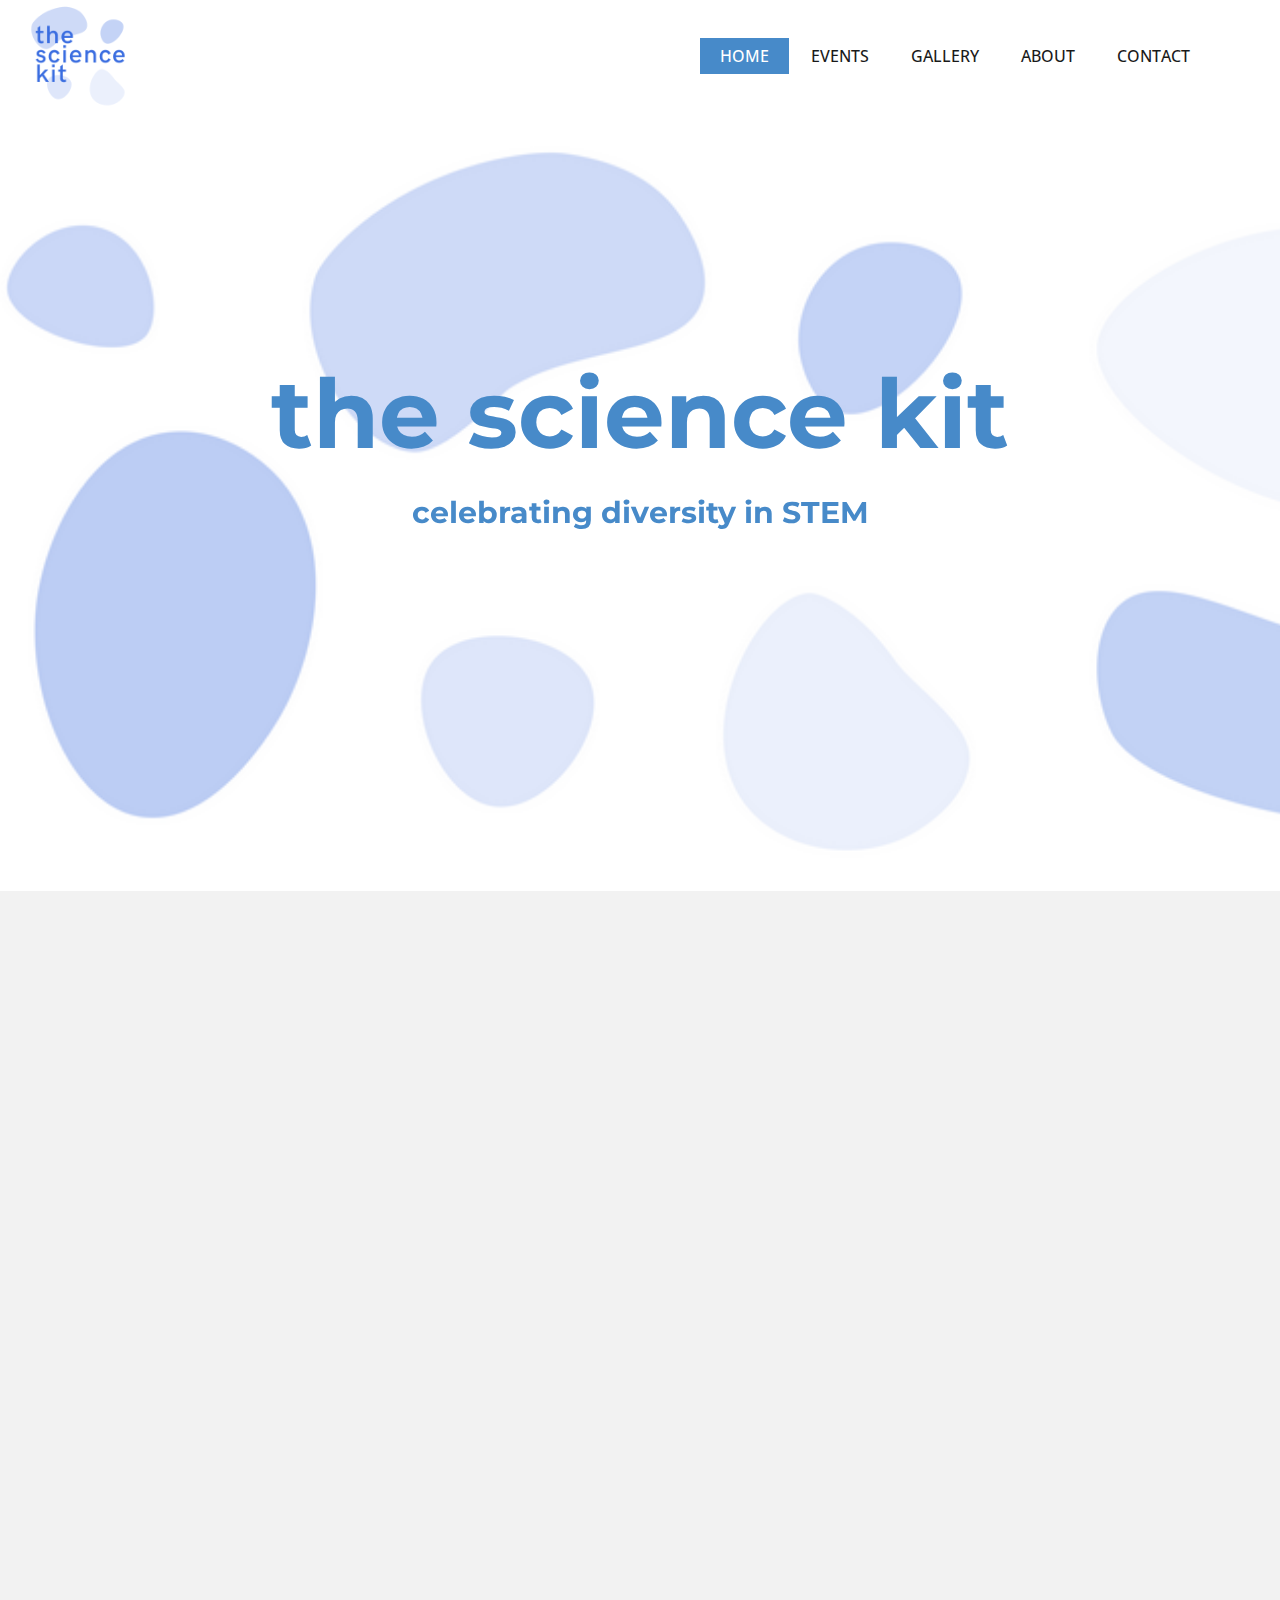
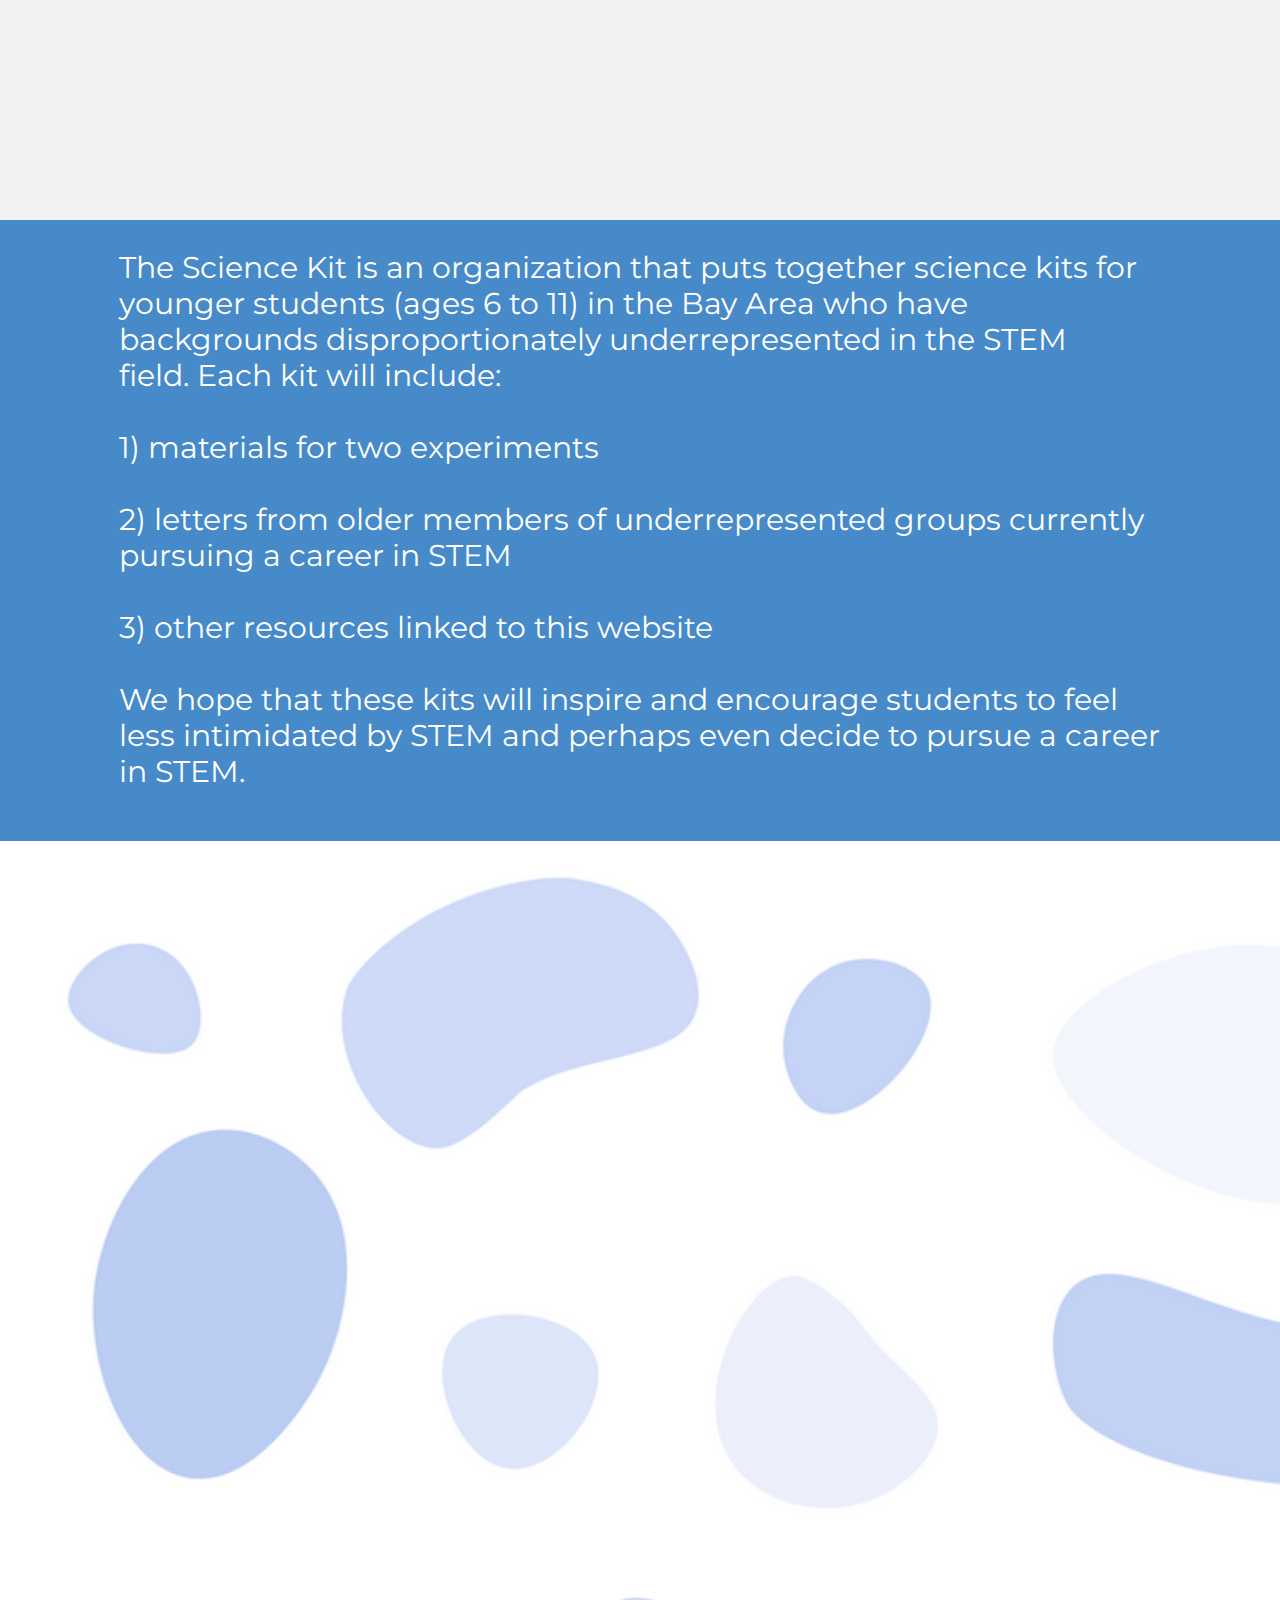
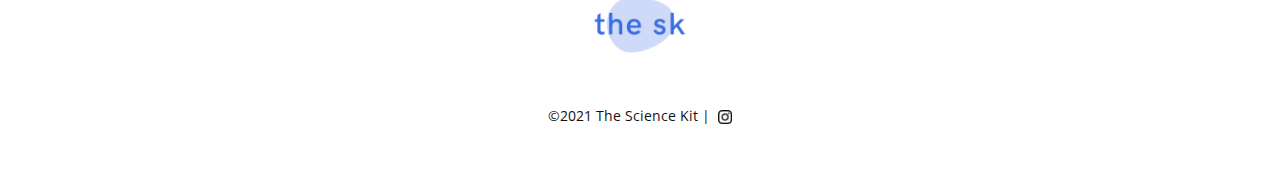
<file: index.html>
<!DOCTYPE html>
<html style="font-size: 16px;" lang="en"><head>
    <meta name="viewport" content="width=device-width, initial-scale=1.0">
    <meta charset="utf-8">
    <meta name="keywords" content="IT Services, ​Preparing For Your Success Provide Best IT Solutions., Development Services, About Us, Testimonials, Meet The Team, Contact Us, INTUITIVE">
    <meta name="description" content="">
    <title>Home</title>
    <link rel="stylesheet" href="nicepage.css" media="screen">
<link rel="stylesheet" href="Home.css" media="screen">
    <script class="u-script" type="text/javascript" src="jquery.js" defer=""></script>
    <script class="u-script" type="text/javascript" src="nicepage.js" defer=""></script>
    <meta name="generator" content="Nicepage 5.21.3, nicepage.com">
    <link id="u-theme-google-font" rel="stylesheet" href="https://fonts.googleapis.com/css?family=Roboto:100,100i,300,300i,400,400i,500,500i,700,700i,900,900i|Open+Sans:300,300i,400,400i,500,500i,600,600i,700,700i,800,800i">
    <link id="u-page-google-font" rel="stylesheet" href="https://fonts.googleapis.com/css?family=Montserrat:100,100i,200,200i,300,300i,400,400i,500,500i,600,600i,700,700i,800,800i,900,900i">
    
    
    
    
    
    
    <script type="application/ld+json">{
		"@context": "http://schema.org",
		"@type": "Organization",
		"name": "",
		"logo": "images/Logolighttransparentblob.png"
}</script>
    <meta name="theme-color" content="#478ac9">
    <meta property="og:title" content="Home">
    <meta property="og:type" content="website">
  <meta data-intl-tel-input-cdn-path="intlTelInput/"></head>
  <body data-home-page="Home.html" data-home-page-title="Home" data-path-to-root="./" data-include-products="false" class="u-body u-xl-mode" data-lang="en"><header class="u-clearfix u-header u-header" id="sec-0c2c"><div class="u-clearfix u-sheet u-sheet-1">
        <a href="https://www.thesciencekit.org/" class="u-image u-logo u-image-1" data-image-width="2000" data-image-height="2000">
          <img src="images/Logolighttransparentblob.png" class="u-logo-image u-logo-image-1">
        </a>
        <nav class="u-menu u-menu-dropdown u-offcanvas u-menu-1">
          <div class="menu-collapse" style="font-size: 1rem; letter-spacing: 0px; text-transform: uppercase; font-weight: 500;">
            <a class="u-button-style u-custom-active-border-color u-custom-active-color u-custom-border u-custom-border-color u-custom-borders u-custom-hover-border-color u-custom-hover-color u-custom-left-right-menu-spacing u-custom-padding-bottom u-custom-text-active-color u-custom-text-color u-custom-text-decoration u-custom-text-hover-color u-custom-top-bottom-menu-spacing u-nav-link u-text-active-palette-1-base u-text-hover-palette-2-base" href="#">
              <svg class="u-svg-link" viewBox="0 0 24 24"><use xmlns:xlink="http://www.w3.org/1999/xlink" xlink:href="#menu-hamburger"></use></svg>
              <svg class="u-svg-content" version="1.1" id="menu-hamburger" viewBox="0 0 16 16" x="0px" y="0px" xmlns:xlink="http://www.w3.org/1999/xlink" xmlns="http://www.w3.org/2000/svg"><g><rect y="1" width="16" height="2"></rect><rect y="7" width="16" height="2"></rect><rect y="13" width="16" height="2"></rect>
</g></svg>
            </a>
          </div>
          <div class="u-custom-menu u-nav-container">
            <ul class="u-nav u-spacing-2 u-unstyled u-nav-1"><li class="u-nav-item"><a class="u-active-palette-1-base u-border-active-grey-30 u-border-hover-grey-30 u-border-no-bottom u-border-no-left u-border-no-top u-button-style u-hover-palette-1-light-1 u-nav-link u-text-active-white u-text-grey-90 u-text-hover-white" href="Home.html" style="padding: 10px 20px;">Home</a>
</li><li class="u-nav-item"><a class="u-active-palette-1-base u-border-active-grey-30 u-border-hover-grey-30 u-border-no-bottom u-border-no-left u-border-no-top u-button-style u-hover-palette-1-light-1 u-nav-link u-text-active-white u-text-grey-90 u-text-hover-white" href="Events.html" style="padding: 10px 20px;">Events</a>
</li><li class="u-nav-item"><a class="u-active-palette-1-base u-border-active-grey-30 u-border-hover-grey-30 u-border-no-bottom u-border-no-left u-border-no-top u-button-style u-hover-palette-1-light-1 u-nav-link u-text-active-white u-text-grey-90 u-text-hover-white" href="Gallery.html" style="padding: 10px 20px;">Gallery</a>
</li><li class="u-nav-item"><a class="u-active-palette-1-base u-border-active-grey-30 u-border-hover-grey-30 u-border-no-bottom u-border-no-left u-border-no-top u-button-style u-hover-palette-1-light-1 u-nav-link u-text-active-white u-text-grey-90 u-text-hover-white" href="About.html" style="padding: 10px 20px;">About</a>
</li><li class="u-nav-item"><a class="u-active-palette-1-base u-border-active-grey-30 u-border-hover-grey-30 u-border-no-bottom u-border-no-left u-border-no-top u-button-style u-hover-palette-1-light-1 u-nav-link u-text-active-white u-text-grey-90 u-text-hover-white" href="Contact.html" style="padding: 10px 20px;">Contact</a>
</li></ul>
          </div>
          <div class="u-custom-menu u-nav-container-collapse">
            <div class="u-black u-container-style u-inner-container-layout u-opacity u-opacity-95 u-sidenav">
              <div class="u-inner-container-layout u-sidenav-overflow">
                <div class="u-menu-close"></div>
                <ul class="u-align-center u-nav u-popupmenu-items u-unstyled u-nav-2"><li class="u-nav-item"><a class="u-button-style u-nav-link" href="Home.html">Home</a>
</li><li class="u-nav-item"><a class="u-button-style u-nav-link" href="Events.html">Events</a>
</li><li class="u-nav-item"><a class="u-button-style u-nav-link" href="Gallery.html">Gallery</a>
</li><li class="u-nav-item"><a class="u-button-style u-nav-link" href="About.html">About</a>
</li><li class="u-nav-item"><a class="u-button-style u-nav-link" href="Contact.html">Contact</a>
</li></ul>
              </div>
            </div>
            <div class="u-black u-menu-overlay u-opacity u-opacity-70"></div>
          </div>
        </nav>
      </div></header>
    <section class="u-clearfix u-image u-section-1" id="carousel_2917" data-image-width="10000" data-image-height="2000">
      <div class="u-clearfix u-sheet u-sheet-1">
        <h1 class="u-custom-font u-font-montserrat u-text u-text-default u-text-palette-1-base u-text-1" data-animation-name="slideIn" data-animation-duration="2000" data-animation-direction="Left">the science kit</h1>
        <h5 class="u-custom-font u-font-montserrat u-text u-text-default u-text-palette-1-base u-text-2" data-animation-name="slideIn" data-animation-duration="2000" data-animation-direction="Right">celebrating diversity in STEM</h5>
      </div>
    </section>
    <section class="u-clearfix u-grey-5 u-section-2" id="carousel_b91f">
      <div class="data-layout-selected u-clearfix u-expanded-width u-gutter-30 u-layout-wrap u-layout-wrap-1">
        <div class="u-layout">
          <div class="u-layout-row">
            <div class="u-container-style u-layout-cell u-shape-rectangle u-size-60 u-white u-layout-cell-1" data-animation-name="slideIn" data-animation-duration="2000" data-animation-direction="Left">
              <div class="u-container-layout u-container-layout-1">
                <h2 class="u-align-left u-custom-font u-font-montserrat u-text u-text-1"> what we do</h2>
                <p class="u-align-left u-text u-text-2">provide</p>
                <h4 class="u-align-center u-custom-font u-font-montserrat u-text u-text-3"> we put together science kits for younger students who have backgrounds disproportionately underrepresented in STEM</h4>
                <p class="u-align-left u-text u-text-4">inspire</p>
                <h4 class="u-align-center u-custom-font u-font-montserrat u-text u-text-5"> we aim to excite the next generation of innovators and creators about what’s to come and what STEM holds for them</h4>
                <p class="u-align-left u-text u-text-6">amplify </p>
                <h4 class="u-align-center u-custom-font u-font-montserrat u-text u-text-7">
                  <br>we acknowledge, highlight, and celebrate the experiences of disproportionately underrepresented groups in STEM
                </h4>
                <a href="https://nicepage.com/css-templates" class="u-active-palette-1-light-1 u-border-none u-btn u-btn-round u-button-style u-hover-palette-1-light-1 u-palette-1-base u-radius-50 u-text-active-white u-text-body-alt-color u-text-hover-white u-btn-1">Join our team</a>
              </div>
            </div>
          </div>
        </div>
      </div>
    </section>
    <section class="u-align-left u-clearfix u-palette-1-base u-section-3" id="carousel_9653">
      <div class="u-clearfix u-sheet u-sheet-1">
        <h6 class="u-align-left u-custom-font u-font-montserrat u-text u-text-1">The Science Kit is an organization that puts together science kits for younger students (ages 6 to 11) in the Bay Area who have backgrounds disproportionately underrepresented in the STEM field.&nbsp;Each kit will include:<br>
          <br>1) materials for two experiments<br>
          <br>2) letters from older members of underrepresented groups currently pursuing a career in STEM<br>
          <br>3) other resources linked to this website<br>&nbsp;<br>We hope that these kits will inspire and encourage students to feel less intimidated by STEM and perhaps even decide to pursue a career in STEM.
        </h6>
      </div>
    </section>
    <section class="u-align-center u-clearfix u-image u-section-4" id="carousel_2b92" data-image-width="10000" data-image-height="2000">
      <div class="u-clearfix u-sheet u-sheet-1"></div>
    </section>
    <style class="u-overlap-style">.u-overlap:not(.u-sticky-scroll) .u-header {
background-color: #ffffff !important
}</style>
    
    
    
    <footer class="u-align-center u-clearfix u-footer u-white u-footer" id="sec-e929"><div class="u-clearfix u-sheet u-sheet-1">
        <img class="u-image u-image-contain u-image-default u-preserve-proportions u-image-1" src="images/LogoCompacttransparent.png" alt="" data-image-width="2000" data-image-height="2000">
        <p class="u-small-text u-text u-text-variant u-text-1"> ©2021 The Science Kit |&nbsp;&nbsp;<span class="u-file-icon u-icon" data-href="https://instagram.com/the.sk.az?igshid=OGQ5ZDc2ODk2ZA==" data-target="_blank"><img src="images/1384031.png" alt=""></span>
        </p>
      </div></footer>
</body></html>
</file>
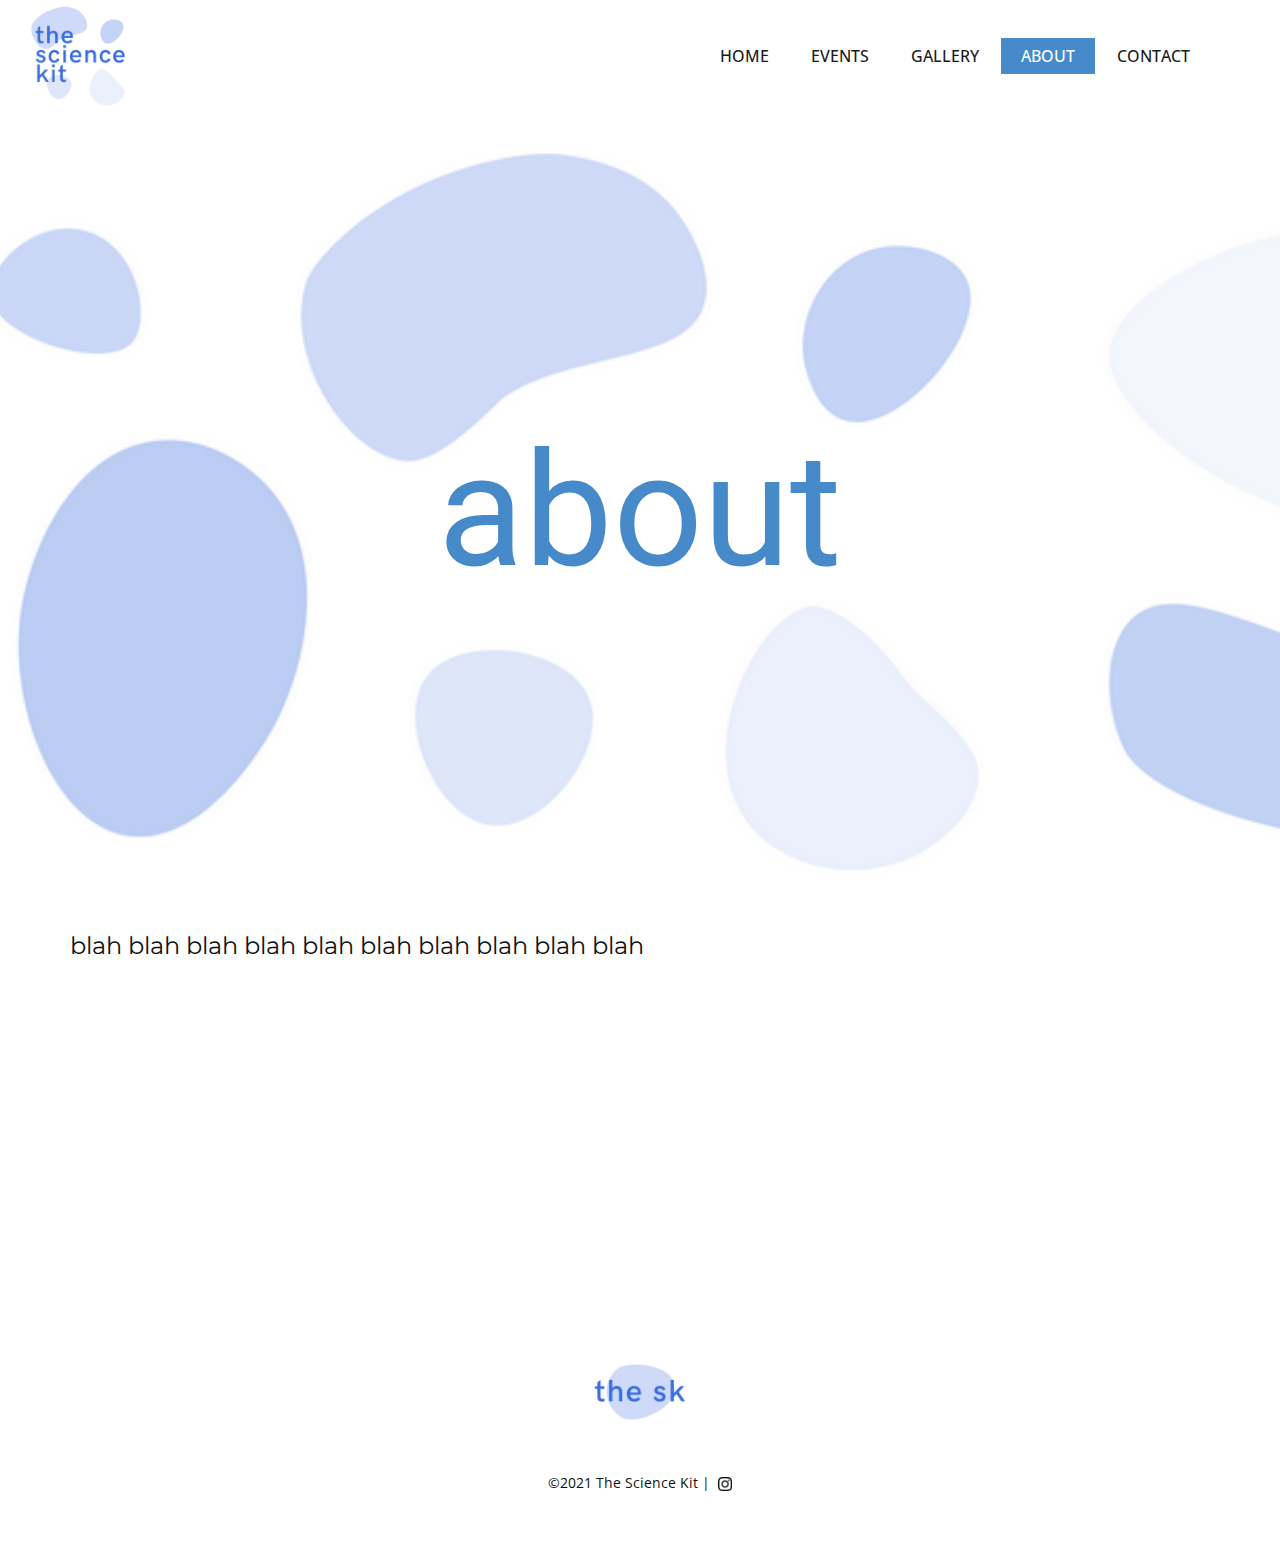
<file: About.html>
<!DOCTYPE html>
<html style="font-size: 16px;" lang="en"><head>
    <meta name="viewport" content="width=device-width, initial-scale=1.0">
    <meta charset="utf-8">
    <meta name="keywords" content="about​">
    <meta name="description" content="">
    <title>About</title>
    <link rel="stylesheet" href="nicepage.css" media="screen">
<link rel="stylesheet" href="About.css" media="screen">
    <script class="u-script" type="text/javascript" src="jquery.js" defer=""></script>
    <script class="u-script" type="text/javascript" src="nicepage.js" defer=""></script>
    <meta name="generator" content="Nicepage 5.21.3, nicepage.com">
    <link id="u-theme-google-font" rel="stylesheet" href="https://fonts.googleapis.com/css?family=Roboto:100,100i,300,300i,400,400i,500,500i,700,700i,900,900i|Open+Sans:300,300i,400,400i,500,500i,600,600i,700,700i,800,800i">
    <link id="u-page-google-font" rel="stylesheet" href="https://fonts.googleapis.com/css?family=Montserrat:100,100i,200,200i,300,300i,400,400i,500,500i,600,600i,700,700i,800,800i,900,900i">
    
    
    
    
    <script type="application/ld+json">{
		"@context": "http://schema.org",
		"@type": "Organization",
		"name": "",
		"logo": "images/Logolighttransparentblob.png"
}</script>
    <meta name="theme-color" content="#478ac9">
    <meta property="og:title" content="About">
    <meta property="og:type" content="website">
  <meta data-intl-tel-input-cdn-path="intlTelInput/"></head>
  <body data-path-to-root="./" data-include-products="false" class="u-body u-xl-mode" data-lang="en"><header class="u-clearfix u-header u-header" id="sec-0c2c"><div class="u-clearfix u-sheet u-sheet-1">
        <a href="https://www.thesciencekit.org/" class="u-image u-logo u-image-1" data-image-width="2000" data-image-height="2000">
          <img src="images/Logolighttransparentblob.png" class="u-logo-image u-logo-image-1">
        </a>
        <nav class="u-menu u-menu-dropdown u-offcanvas u-menu-1">
          <div class="menu-collapse" style="font-size: 1rem; letter-spacing: 0px; text-transform: uppercase; font-weight: 500;">
            <a class="u-button-style u-custom-active-border-color u-custom-active-color u-custom-border u-custom-border-color u-custom-borders u-custom-hover-border-color u-custom-hover-color u-custom-left-right-menu-spacing u-custom-padding-bottom u-custom-text-active-color u-custom-text-color u-custom-text-decoration u-custom-text-hover-color u-custom-top-bottom-menu-spacing u-nav-link u-text-active-palette-1-base u-text-hover-palette-2-base" href="#">
              <svg class="u-svg-link" viewBox="0 0 24 24"><use xmlns:xlink="http://www.w3.org/1999/xlink" xlink:href="#menu-hamburger"></use></svg>
              <svg class="u-svg-content" version="1.1" id="menu-hamburger" viewBox="0 0 16 16" x="0px" y="0px" xmlns:xlink="http://www.w3.org/1999/xlink" xmlns="http://www.w3.org/2000/svg"><g><rect y="1" width="16" height="2"></rect><rect y="7" width="16" height="2"></rect><rect y="13" width="16" height="2"></rect>
</g></svg>
            </a>
          </div>
          <div class="u-custom-menu u-nav-container">
            <ul class="u-nav u-spacing-2 u-unstyled u-nav-1"><li class="u-nav-item"><a class="u-active-palette-1-base u-border-active-grey-30 u-border-hover-grey-30 u-border-no-bottom u-border-no-left u-border-no-top u-button-style u-hover-palette-1-light-1 u-nav-link u-text-active-white u-text-grey-90 u-text-hover-white" href="Home.html" style="padding: 10px 20px;">Home</a>
</li><li class="u-nav-item"><a class="u-active-palette-1-base u-border-active-grey-30 u-border-hover-grey-30 u-border-no-bottom u-border-no-left u-border-no-top u-button-style u-hover-palette-1-light-1 u-nav-link u-text-active-white u-text-grey-90 u-text-hover-white" href="Events.html" style="padding: 10px 20px;">Events</a>
</li><li class="u-nav-item"><a class="u-active-palette-1-base u-border-active-grey-30 u-border-hover-grey-30 u-border-no-bottom u-border-no-left u-border-no-top u-button-style u-hover-palette-1-light-1 u-nav-link u-text-active-white u-text-grey-90 u-text-hover-white" href="Gallery.html" style="padding: 10px 20px;">Gallery</a>
</li><li class="u-nav-item"><a class="u-active-palette-1-base u-border-active-grey-30 u-border-hover-grey-30 u-border-no-bottom u-border-no-left u-border-no-top u-button-style u-hover-palette-1-light-1 u-nav-link u-text-active-white u-text-grey-90 u-text-hover-white" href="About.html" style="padding: 10px 20px;">About</a>
</li><li class="u-nav-item"><a class="u-active-palette-1-base u-border-active-grey-30 u-border-hover-grey-30 u-border-no-bottom u-border-no-left u-border-no-top u-button-style u-hover-palette-1-light-1 u-nav-link u-text-active-white u-text-grey-90 u-text-hover-white" href="Contact.html" style="padding: 10px 20px;">Contact</a>
</li></ul>
          </div>
          <div class="u-custom-menu u-nav-container-collapse">
            <div class="u-black u-container-style u-inner-container-layout u-opacity u-opacity-95 u-sidenav">
              <div class="u-inner-container-layout u-sidenav-overflow">
                <div class="u-menu-close"></div>
                <ul class="u-align-center u-nav u-popupmenu-items u-unstyled u-nav-2"><li class="u-nav-item"><a class="u-button-style u-nav-link" href="Home.html">Home</a>
</li><li class="u-nav-item"><a class="u-button-style u-nav-link" href="Events.html">Events</a>
</li><li class="u-nav-item"><a class="u-button-style u-nav-link" href="Gallery.html">Gallery</a>
</li><li class="u-nav-item"><a class="u-button-style u-nav-link" href="About.html">About</a>
</li><li class="u-nav-item"><a class="u-button-style u-nav-link" href="Contact.html">Contact</a>
</li></ul>
              </div>
            </div>
            <div class="u-black u-menu-overlay u-opacity u-opacity-70"></div>
          </div>
        </nav>
      </div></header>
    <section class="u-clearfix u-image u-section-1" id="sec-8486" data-image-width="10000" data-image-height="2000">
      <div class="u-clearfix u-sheet u-valign-middle u-sheet-1">
        <h1 class="u-text u-text-default u-text-palette-1-base u-text-1">about </h1>
      </div>
    </section>
    <section class="u-clearfix u-section-2" id="sec-3abd">
      <div class="u-clearfix u-sheet u-sheet-1">
        <h4 class="u-custom-font u-font-montserrat u-text u-text-default u-text-1">blah blah blah blah blah blah blah blah blah blah&nbsp;</h4>
      </div>
    </section>
    
    
    
    <footer class="u-align-center u-clearfix u-footer u-white u-footer" id="sec-e929"><div class="u-clearfix u-sheet u-sheet-1">
        <img class="u-image u-image-contain u-image-default u-preserve-proportions u-image-1" src="images/LogoCompacttransparent.png" alt="" data-image-width="2000" data-image-height="2000">
        <p class="u-small-text u-text u-text-variant u-text-1"> ©2021 The Science Kit |&nbsp;&nbsp;<span class="u-file-icon u-icon" data-href="https://instagram.com/the.sk.az?igshid=OGQ5ZDc2ODk2ZA==" data-target="_blank"><img src="images/1384031.png" alt=""></span>
        </p>
      </div></footer>
</body></html>
</file>
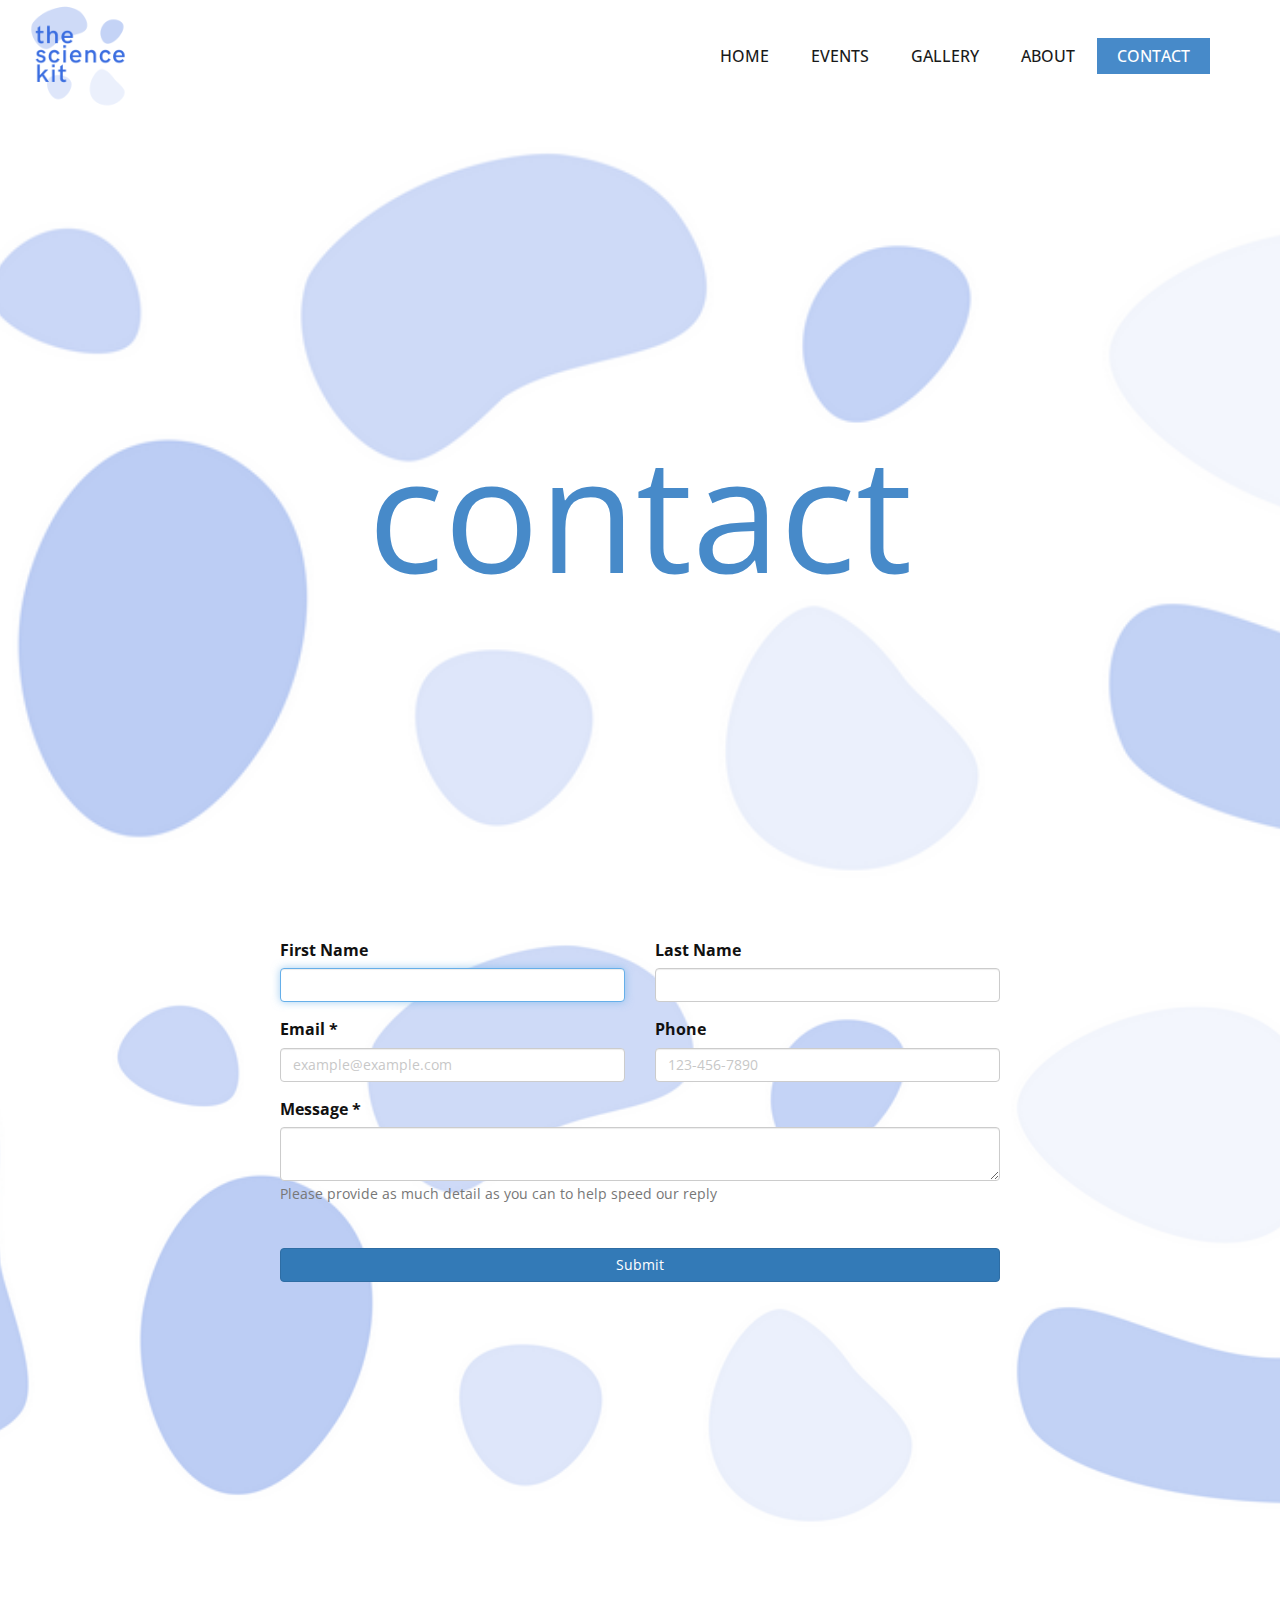
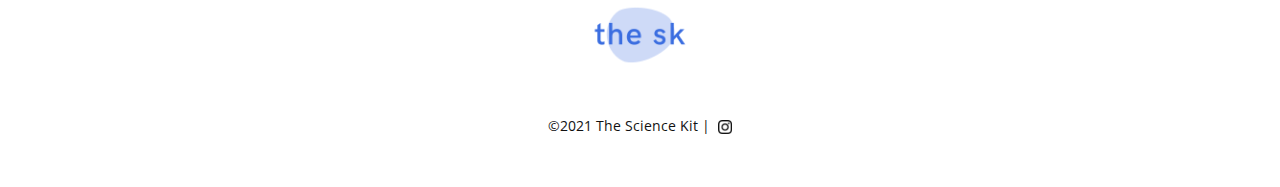
<file: Contact.html>
<!DOCTYPE html>
<html style="font-size: 16px;" lang="en"><head>
    <meta name="viewport" content="width=device-width, initial-scale=1.0">
    <meta charset="utf-8">
    <meta name="keywords" content="contact​">
    <meta name="description" content="">
    <title>Contact</title>
    <link rel="stylesheet" href="nicepage.css" media="screen">
<link rel="stylesheet" href="Contact.css" media="screen">
    <script class="u-script" type="text/javascript" src="jquery.js" defer=""></script>
    <script class="u-script" type="text/javascript" src="nicepage.js" defer=""></script>
    <meta name="generator" content="Nicepage 5.21.3, nicepage.com">
    <link id="u-theme-google-font" rel="stylesheet" href="https://fonts.googleapis.com/css?family=Roboto:100,100i,300,300i,400,400i,500,500i,700,700i,900,900i|Open+Sans:300,300i,400,400i,500,500i,600,600i,700,700i,800,800i">
    
    
    
    
    <script type="application/ld+json">{
		"@context": "http://schema.org",
		"@type": "Organization",
		"name": "",
		"logo": "images/Logolighttransparentblob.png"
}</script>
    <meta name="theme-color" content="#478ac9">
    <meta property="og:title" content="Contact">
    <meta property="og:type" content="website">
  <meta data-intl-tel-input-cdn-path="intlTelInput/"></head>
  <body data-path-to-root="./" data-include-products="false" class="u-body u-xl-mode" data-lang="en"><header class="u-clearfix u-header u-header" id="sec-0c2c"><div class="u-clearfix u-sheet u-sheet-1">
        <a href="https://www.thesciencekit.org/" class="u-image u-logo u-image-1" data-image-width="2000" data-image-height="2000">
          <img src="images/Logolighttransparentblob.png" class="u-logo-image u-logo-image-1">
        </a>
        <nav class="u-menu u-menu-dropdown u-offcanvas u-menu-1">
          <div class="menu-collapse" style="font-size: 1rem; letter-spacing: 0px; text-transform: uppercase; font-weight: 500;">
            <a class="u-button-style u-custom-active-border-color u-custom-active-color u-custom-border u-custom-border-color u-custom-borders u-custom-hover-border-color u-custom-hover-color u-custom-left-right-menu-spacing u-custom-padding-bottom u-custom-text-active-color u-custom-text-color u-custom-text-decoration u-custom-text-hover-color u-custom-top-bottom-menu-spacing u-nav-link u-text-active-palette-1-base u-text-hover-palette-2-base" href="#">
              <svg class="u-svg-link" viewBox="0 0 24 24"><use xmlns:xlink="http://www.w3.org/1999/xlink" xlink:href="#menu-hamburger"></use></svg>
              <svg class="u-svg-content" version="1.1" id="menu-hamburger" viewBox="0 0 16 16" x="0px" y="0px" xmlns:xlink="http://www.w3.org/1999/xlink" xmlns="http://www.w3.org/2000/svg"><g><rect y="1" width="16" height="2"></rect><rect y="7" width="16" height="2"></rect><rect y="13" width="16" height="2"></rect>
</g></svg>
            </a>
          </div>
          <div class="u-custom-menu u-nav-container">
            <ul class="u-nav u-spacing-2 u-unstyled u-nav-1"><li class="u-nav-item"><a class="u-active-palette-1-base u-border-active-grey-30 u-border-hover-grey-30 u-border-no-bottom u-border-no-left u-border-no-top u-button-style u-hover-palette-1-light-1 u-nav-link u-text-active-white u-text-grey-90 u-text-hover-white" href="Home.html" style="padding: 10px 20px;">Home</a>
</li><li class="u-nav-item"><a class="u-active-palette-1-base u-border-active-grey-30 u-border-hover-grey-30 u-border-no-bottom u-border-no-left u-border-no-top u-button-style u-hover-palette-1-light-1 u-nav-link u-text-active-white u-text-grey-90 u-text-hover-white" href="Events.html" style="padding: 10px 20px;">Events</a>
</li><li class="u-nav-item"><a class="u-active-palette-1-base u-border-active-grey-30 u-border-hover-grey-30 u-border-no-bottom u-border-no-left u-border-no-top u-button-style u-hover-palette-1-light-1 u-nav-link u-text-active-white u-text-grey-90 u-text-hover-white" href="Gallery.html" style="padding: 10px 20px;">Gallery</a>
</li><li class="u-nav-item"><a class="u-active-palette-1-base u-border-active-grey-30 u-border-hover-grey-30 u-border-no-bottom u-border-no-left u-border-no-top u-button-style u-hover-palette-1-light-1 u-nav-link u-text-active-white u-text-grey-90 u-text-hover-white" href="About.html" style="padding: 10px 20px;">About</a>
</li><li class="u-nav-item"><a class="u-active-palette-1-base u-border-active-grey-30 u-border-hover-grey-30 u-border-no-bottom u-border-no-left u-border-no-top u-button-style u-hover-palette-1-light-1 u-nav-link u-text-active-white u-text-grey-90 u-text-hover-white" href="Contact.html" style="padding: 10px 20px;">Contact</a>
</li></ul>
          </div>
          <div class="u-custom-menu u-nav-container-collapse">
            <div class="u-black u-container-style u-inner-container-layout u-opacity u-opacity-95 u-sidenav">
              <div class="u-inner-container-layout u-sidenav-overflow">
                <div class="u-menu-close"></div>
                <ul class="u-align-center u-nav u-popupmenu-items u-unstyled u-nav-2"><li class="u-nav-item"><a class="u-button-style u-nav-link" href="Home.html">Home</a>
</li><li class="u-nav-item"><a class="u-button-style u-nav-link" href="Events.html">Events</a>
</li><li class="u-nav-item"><a class="u-button-style u-nav-link" href="Gallery.html">Gallery</a>
</li><li class="u-nav-item"><a class="u-button-style u-nav-link" href="About.html">About</a>
</li><li class="u-nav-item"><a class="u-button-style u-nav-link" href="Contact.html">Contact</a>
</li></ul>
              </div>
            </div>
            <div class="u-black u-menu-overlay u-opacity u-opacity-70"></div>
          </div>
        </nav>
      </div></header>
    <section class="u-clearfix u-image u-section-1" id="sec-36c0" data-image-width="10000" data-image-height="2000">
      <div class="u-clearfix u-sheet u-valign-middle u-sheet-1">
        <h1 class="u-text u-text-default u-text-palette-1-base u-text-1">contact </h1>
      </div>
    </section>
    <section class="u-clearfix u-image u-section-2" id="sec-8937" data-image-width="10000" data-image-height="2000">
    <link rel="stylesheet" href="https://cdn.jsdelivr.net/npm/bootstrap@3.4.1/dist/css/bootstrap.min.css" integrity="sha256-bZLfwXAP04zRMK2BjiO8iu9pf4FbLqX6zitd+tIvLhE=" crossorigin="anonymous">
    <script src="https://cdn.jsdelivr.net/npm/jquery@3.6.0/dist/jquery.min.js" integrity="sha256-/xUj+3OJU5yExlq6GSYGSHk7tPXikynS7ogEvDej/m4=" crossorigin="anonymous"></script>
    <div class="container">
      <div class="row">
        <section class="container col-xs-12 col-sm-8 col-sm-offset-2 col-xl-6 col-xl-offset-3 my-4">
            <div class="container" style="width:100%">
            <form class="" target="_self" enctype="multipart/form-data" action="https://formkeep.com/f/d7efb80ef9be" accept-charset="UTF-8" method="post">
              <fieldset>
                <br>
                  <div class="row">
                  <div class="form-group col-xs-6" id="First_Name__div">
                  <label for="First_Name">First Name</label>
                  <input type="text" name="First Name" id="First_Name" autofocus="autofocus" class="form-control" />
              </div>
                  <div class="form-group col-xs-6" id="Last_Name__div">
                  <label for="Last_Name">Last Name</label>
                  <input type="text" name="Last Name" id="Last_Name" class="form-control" />
              </div>
              </div>
                  <div class="row">
                  <div class="form-group col-xs-6" id="Email__div">
                  <label title="required" for="Email">Email *</label>
                  <input type="email" name="Email" id="Email" required="required" placeholder="example@example.com" class="form-control" />
              </div>
                  <div class="form-group col-xs-6" id="Phone__div">
                  <label for="Phone">Phone</label>
                  <input type="tel" name="Phone" id="Phone" placeholder="123-456-7890" class="form-control" />
              </div>
              </div>
                  <div class="row">
                  <div class="form-group col-xs-12" id="Message__div">
                  <label title="required" for="Message">Message *</label>
                  <textarea name="Message" id="Message" required="required" class="form-control">
    </textarea>
                  <small class="form-text text-muted">Please provide as much detail as you can to help speed our reply</small>
              </div>
              </div>
              <br>
              <div style="opacity:0;position:absolute;top:0;left:-5000px;height:0;width:0">
                <label for="subscribe_d7efb80ef9be_44034"></label>
                <input name="subscribe_d7efb80ef9be_44034" value="" tabindex="-1" autocomplete="off"
                       type="email" id="email_subscribe_d7efb80ef9be_44034" placeholder="Your email here">
              </div>
              <div class="row">
                <div class="col-xs-12">
                  <input type="submit" value="Submit" class="btn btn-block btn-primary" data-disable-with="Submit" />
                </div>
              </div>
            </fieldset>
    </form>
            <!--<div style='text-align: center; padding-top: 6rem; padding-bottom: 3rem'>
              <a style="color: #868190; line-height: 0 !important; padding: 3px; text-decoration:none; font-size:1em" target="_blank" rel="noopener noreferrer" href="https://formkeep.com/?utm_campaign=d7efb80ef9be&amp;utm_medium=web&amp;utm_source=formkeep-landingpage-free">
                Free forms by FormKeep &nbsp;
                <<svg xmlns="http://www.w3.org/2000/svg" viewBox="0 0 112 112" aria-labelledby="formkeep-logo__title" role="img" style="fill: #868190; width: 3rem; margin-bottom: 3px; vertical-align: middle;">
      <title id="formkeep-logo__title">FormKeep</title>
      <g class="formkeep-logo__mark">
        <path d="M70.693,84.418743 C70.693,85.3699065 70.039,86.0825337 69.082,86.0825337 L32.992,86.0825337 C32.035,86.0825337 31.307,85.3699065 31.307,84.418743 L31.307,77.0360445 C31.307,76.154454 31.644,75.3116258 32.283,74.7003765 L36.619,70.5389119 L39.211,46.5053855 C39.281,45.856368 39.023,45.2143077 38.527,44.7869302 L35.035,41.7436045 C34.346,41.1522333 34,40.2915148 34,39.3860707 L34,27.6480968 C34,26.660159 34.702,25.8580807 35.697,25.8580807 L40.991,25.8580807 C41.928,25.8580807 42.752,26.6134456 42.752,27.5437372 L42.752,30.2073926 L47.129,30.2073926 L47.129,27.626231 C47.129,26.65022 47.956,25.8580807 48.938,25.8580807 L53.284,25.8580807 C54.22,25.8580807 54.871,26.6134456 54.871,27.5437372 L54.871,30.2073926 L59.247,30.2073926 L59.247,27.7017675 C59.247,26.6840126 60.217,25.8580807 61.241,25.8580807 L66.482,25.8580807 C67.418,25.8580807 68.337,26.6134456 68.337,27.5437372 L68.337,39.6305705 C68.337,40.389911 67.97,41.1224162 67.454,41.6819827 L63.765,44.8237045 C63.297,45.2282224 63.037,45.8345021 63.103,46.4467453 L65.697,70.5389119 L70.034,74.9329494 C70.498,75.3961074 70.693,76.0232591 70.693,76.6772461 L70.693,84.418743 L70.693,84.418743 Z M93.524,21.7890489 L59.543,2.27280371 C54.261,-0.757601237 47.768,-0.757601237 42.486,2.27280371 L8.506,21.7890489 C2.262,25.1871973 0,30.4220753 0,36.4838791 L0,75.5153755 C0,81.5781732 3.231,87.1798007 8.513,90.2102057 L42.512,109.726451 C47.794,112.75785 54.297,112.75785 59.579,109.726451 L93.526,90.2102057 C98.809,87.1798007 102,81.5781732 102,75.5153755 L102,36.4838791 C102,30.4220753 98.806,24.8204477 93.524,21.7890489 L93.524,21.7890489 Z"></path>
        <path d="M51.136,59.906 C48.366,59.833 46.119,62.265 46.119,65.036 L46.119,75.412 C46.119,75.976 46.66,76.488 47.224,76.488 L54.725,76.488 C55.358,76.488 55.881,75.921 55.881,75.288 L55.881,65.036 C55.881,62.247 53.898,59.978 51.136,59.906"></path>
      </g>
    </svg>
    </a>        </div>-->
          </div>
        </section>
      </div>
    </div>
    </section>
    
    
    
    <footer class="u-align-center u-clearfix u-footer u-white u-footer" id="sec-e929"><div class="u-clearfix u-sheet u-sheet-1">
        <img class="u-image u-image-contain u-image-default u-preserve-proportions u-image-1" src="images/LogoCompacttransparent.png" alt="" data-image-width="2000" data-image-height="2000">
        <p class="u-small-text u-text u-text-variant u-text-1"> ©2021 The Science Kit |&nbsp;&nbsp;<span class="u-file-icon u-icon" data-href="https://instagram.com/the.sk.az?igshid=OGQ5ZDc2ODk2ZA==" data-target="_blank"><img src="images/1384031.png" alt=""></span>
        </p>
      </div></footer>
</body></html>
</file>
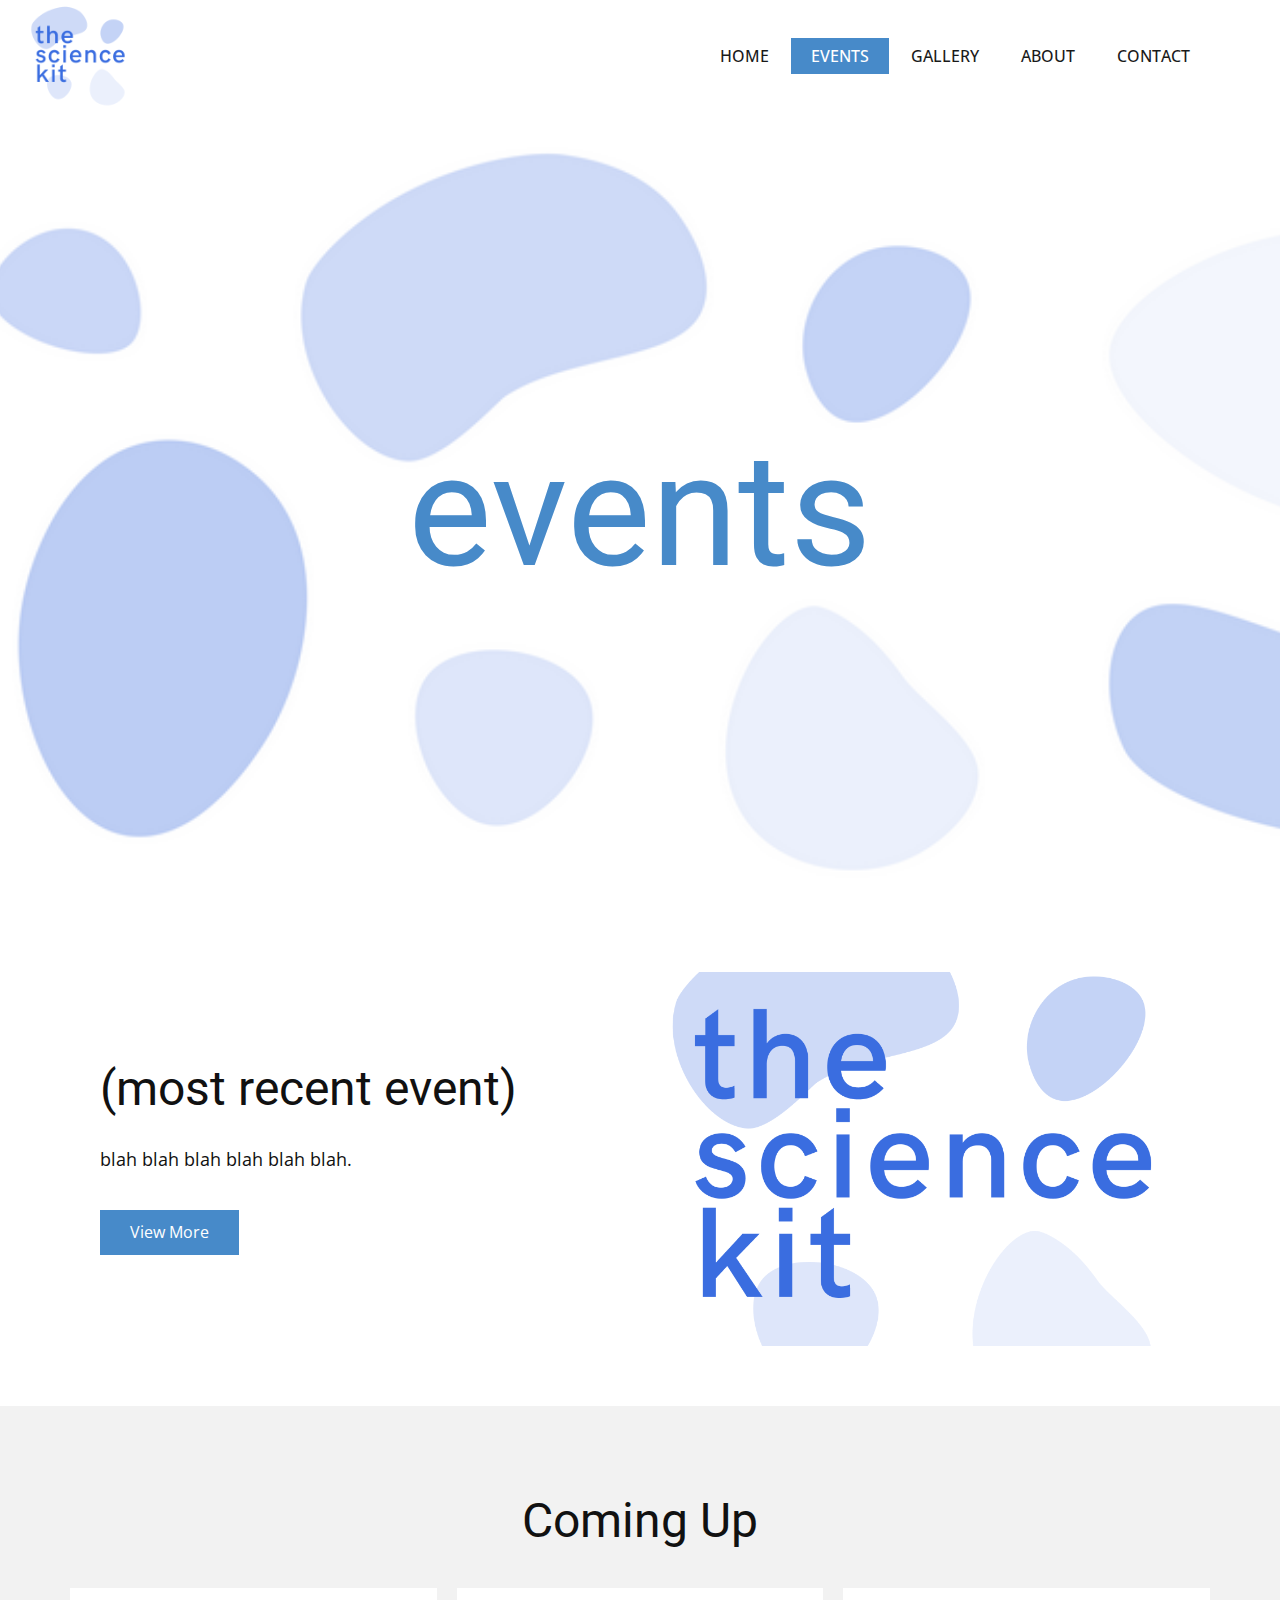
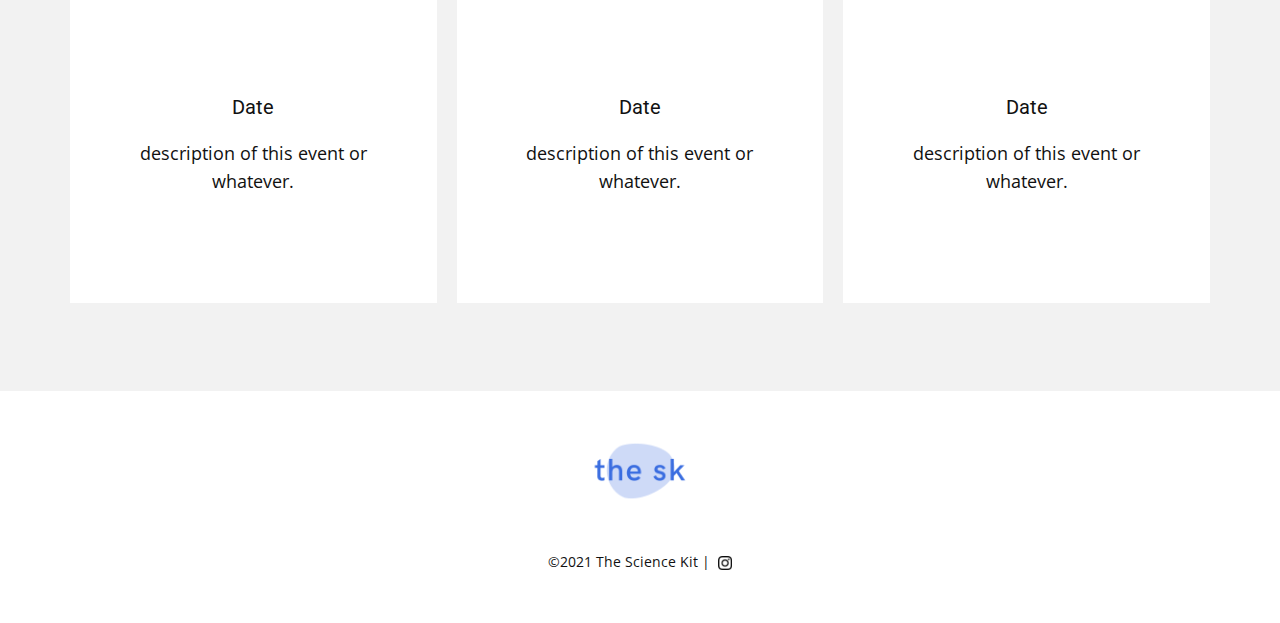
<file: Events.html>
<!DOCTYPE html>
<html style="font-size: 16px;" lang="en"><head>
    <meta name="viewport" content="width=device-width, initial-scale=1.0">
    <meta charset="utf-8">
    <meta name="keywords" content="Key Features, Design Perfection, Business Center">
    <meta name="description" content="">
    <title>Events</title>
    <link rel="stylesheet" href="nicepage.css" media="screen">
<link rel="stylesheet" href="Events.css" media="screen">
    <script class="u-script" type="text/javascript" src="jquery.js" defer=""></script>
    <script class="u-script" type="text/javascript" src="nicepage.js" defer=""></script>
    <meta name="generator" content="Nicepage 5.21.3, nicepage.com">
    <link id="u-theme-google-font" rel="stylesheet" href="https://fonts.googleapis.com/css?family=Roboto:100,100i,300,300i,400,400i,500,500i,700,700i,900,900i|Open+Sans:300,300i,400,400i,500,500i,600,600i,700,700i,800,800i">
    
    
    
    
    
    <script type="application/ld+json">{
		"@context": "http://schema.org",
		"@type": "Organization",
		"name": "",
		"logo": "images/Logolighttransparentblob.png"
}</script>
    <meta name="theme-color" content="#478ac9">
    <meta property="og:title" content="Events">
    <meta property="og:type" content="website">
  <meta data-intl-tel-input-cdn-path="intlTelInput/"></head>
  <body data-path-to-root="./" data-include-products="false" class="u-body u-xl-mode" data-lang="en"><header class="u-clearfix u-header u-header" id="sec-0c2c"><div class="u-clearfix u-sheet u-sheet-1">
        <a href="https://www.thesciencekit.org/" class="u-image u-logo u-image-1" data-image-width="2000" data-image-height="2000">
          <img src="images/Logolighttransparentblob.png" class="u-logo-image u-logo-image-1">
        </a>
        <nav class="u-menu u-menu-dropdown u-offcanvas u-menu-1">
          <div class="menu-collapse" style="font-size: 1rem; letter-spacing: 0px; text-transform: uppercase; font-weight: 500;">
            <a class="u-button-style u-custom-active-border-color u-custom-active-color u-custom-border u-custom-border-color u-custom-borders u-custom-hover-border-color u-custom-hover-color u-custom-left-right-menu-spacing u-custom-padding-bottom u-custom-text-active-color u-custom-text-color u-custom-text-decoration u-custom-text-hover-color u-custom-top-bottom-menu-spacing u-nav-link u-text-active-palette-1-base u-text-hover-palette-2-base" href="#">
              <svg class="u-svg-link" viewBox="0 0 24 24"><use xmlns:xlink="http://www.w3.org/1999/xlink" xlink:href="#menu-hamburger"></use></svg>
              <svg class="u-svg-content" version="1.1" id="menu-hamburger" viewBox="0 0 16 16" x="0px" y="0px" xmlns:xlink="http://www.w3.org/1999/xlink" xmlns="http://www.w3.org/2000/svg"><g><rect y="1" width="16" height="2"></rect><rect y="7" width="16" height="2"></rect><rect y="13" width="16" height="2"></rect>
</g></svg>
            </a>
          </div>
          <div class="u-custom-menu u-nav-container">
            <ul class="u-nav u-spacing-2 u-unstyled u-nav-1"><li class="u-nav-item"><a class="u-active-palette-1-base u-border-active-grey-30 u-border-hover-grey-30 u-border-no-bottom u-border-no-left u-border-no-top u-button-style u-hover-palette-1-light-1 u-nav-link u-text-active-white u-text-grey-90 u-text-hover-white" href="Home.html" style="padding: 10px 20px;">Home</a>
</li><li class="u-nav-item"><a class="u-active-palette-1-base u-border-active-grey-30 u-border-hover-grey-30 u-border-no-bottom u-border-no-left u-border-no-top u-button-style u-hover-palette-1-light-1 u-nav-link u-text-active-white u-text-grey-90 u-text-hover-white" href="Events.html" style="padding: 10px 20px;">Events</a>
</li><li class="u-nav-item"><a class="u-active-palette-1-base u-border-active-grey-30 u-border-hover-grey-30 u-border-no-bottom u-border-no-left u-border-no-top u-button-style u-hover-palette-1-light-1 u-nav-link u-text-active-white u-text-grey-90 u-text-hover-white" href="Gallery.html" style="padding: 10px 20px;">Gallery</a>
</li><li class="u-nav-item"><a class="u-active-palette-1-base u-border-active-grey-30 u-border-hover-grey-30 u-border-no-bottom u-border-no-left u-border-no-top u-button-style u-hover-palette-1-light-1 u-nav-link u-text-active-white u-text-grey-90 u-text-hover-white" href="About.html" style="padding: 10px 20px;">About</a>
</li><li class="u-nav-item"><a class="u-active-palette-1-base u-border-active-grey-30 u-border-hover-grey-30 u-border-no-bottom u-border-no-left u-border-no-top u-button-style u-hover-palette-1-light-1 u-nav-link u-text-active-white u-text-grey-90 u-text-hover-white" href="Contact.html" style="padding: 10px 20px;">Contact</a>
</li></ul>
          </div>
          <div class="u-custom-menu u-nav-container-collapse">
            <div class="u-black u-container-style u-inner-container-layout u-opacity u-opacity-95 u-sidenav">
              <div class="u-inner-container-layout u-sidenav-overflow">
                <div class="u-menu-close"></div>
                <ul class="u-align-center u-nav u-popupmenu-items u-unstyled u-nav-2"><li class="u-nav-item"><a class="u-button-style u-nav-link" href="Home.html">Home</a>
</li><li class="u-nav-item"><a class="u-button-style u-nav-link" href="Events.html">Events</a>
</li><li class="u-nav-item"><a class="u-button-style u-nav-link" href="Gallery.html">Gallery</a>
</li><li class="u-nav-item"><a class="u-button-style u-nav-link" href="About.html">About</a>
</li><li class="u-nav-item"><a class="u-button-style u-nav-link" href="Contact.html">Contact</a>
</li></ul>
              </div>
            </div>
            <div class="u-black u-menu-overlay u-opacity u-opacity-70"></div>
          </div>
        </nav>
      </div></header>
    <section class="u-clearfix u-image u-section-1" id="sec-dd91" data-image-width="10000" data-image-height="2000">
      <div class="u-clearfix u-sheet u-valign-middle u-sheet-1">
        <h1 class="u-text u-text-default u-text-palette-1-base u-text-1">events </h1>
      </div>
    </section>
    <section class="u-clearfix u-section-2" id="sec-fb9e">
      <div class="u-clearfix u-sheet u-sheet-1">
        <div class="data-layout-selected u-clearfix u-expanded-width u-gutter-10 u-layout-wrap u-layout-wrap-1">
          <div class="u-layout" style="">
            <div class="u-layout-row" style="">
              <div class="u-container-align-left u-container-style u-layout-cell u-left-cell u-size-30 u-size-xs-60 u-layout-cell-1" src="">
                <div class="u-container-layout u-valign-middle u-container-layout-1">
                  <h2 class="u-align-left u-text u-text-default u-text-1">(most recent event)</h2>
                  <p class="u-align-left u-text u-text-2">blah blah blah blah blah blah.</p>
                  <a href="https://nicepage.review" class="u-btn u-button-style u-btn-1">View More</a>
                </div>
              </div>
              <div class="u-align-center u-container-style u-image u-layout-cell u-right-cell u-size-30 u-size-xs-60 u-image-1" src="" data-image-width="2000" data-image-height="2000">
                <div class="u-container-layout u-valign-middle u-container-layout-2" src=""></div>
              </div>
            </div>
          </div>
        </div>
      </div>
    </section>
    <section class="u-clearfix u-container-align-center u-grey-5 u-section-3" id="sec-3ad6">
      <div class="u-clearfix u-sheet u-sheet-1">
        <h2 class="u-align-center u-text u-text-default u-text-1">Coming Up</h2>
        <div class="u-expanded-width u-list u-list-1">
          <div class="u-repeater u-repeater-1">
            <div class="u-align-center u-container-style u-list-item u-repeater-item u-white u-list-item-1">
              <div class="u-container-layout u-similar-container u-valign-middle u-container-layout-1">
                <h5 class="u-text u-text-default u-text-2">Date</h5>
                <p class="u-text u-text-default u-text-3">description of this event or whatever.</p>
              </div>
            </div>
            <div class="u-align-center u-container-style u-list-item u-repeater-item u-white u-list-item-2">
              <div class="u-container-layout u-similar-container u-valign-middle u-container-layout-2">
                <h5 class="u-text u-text-default u-text-4">Date</h5>
                <p class="u-text u-text-default u-text-5"> description of this event or whatever.</p>
              </div>
            </div>
            <div class="u-align-center u-container-style u-list-item u-repeater-item u-white u-list-item-3">
              <div class="u-container-layout u-similar-container u-valign-middle u-container-layout-3">
                <h5 class="u-text u-text-default u-text-6">Date</h5>
                <p class="u-text u-text-default u-text-7"> description of this event or whatever.</p>
              </div>
            </div>
          </div>
        </div>
      </div>
    </section>
    
    
    
    <footer class="u-align-center u-clearfix u-footer u-white u-footer" id="sec-e929"><div class="u-clearfix u-sheet u-sheet-1">
        <img class="u-image u-image-contain u-image-default u-preserve-proportions u-image-1" src="images/LogoCompacttransparent.png" alt="" data-image-width="2000" data-image-height="2000">
        <p class="u-small-text u-text u-text-variant u-text-1"> ©2021 The Science Kit |&nbsp;&nbsp;<span class="u-file-icon u-icon" data-href="https://instagram.com/the.sk.az?igshid=OGQ5ZDc2ODk2ZA==" data-target="_blank"><img src="images/1384031.png" alt=""></span>
        </p>
      </div></footer>  
</body></html>
</file>
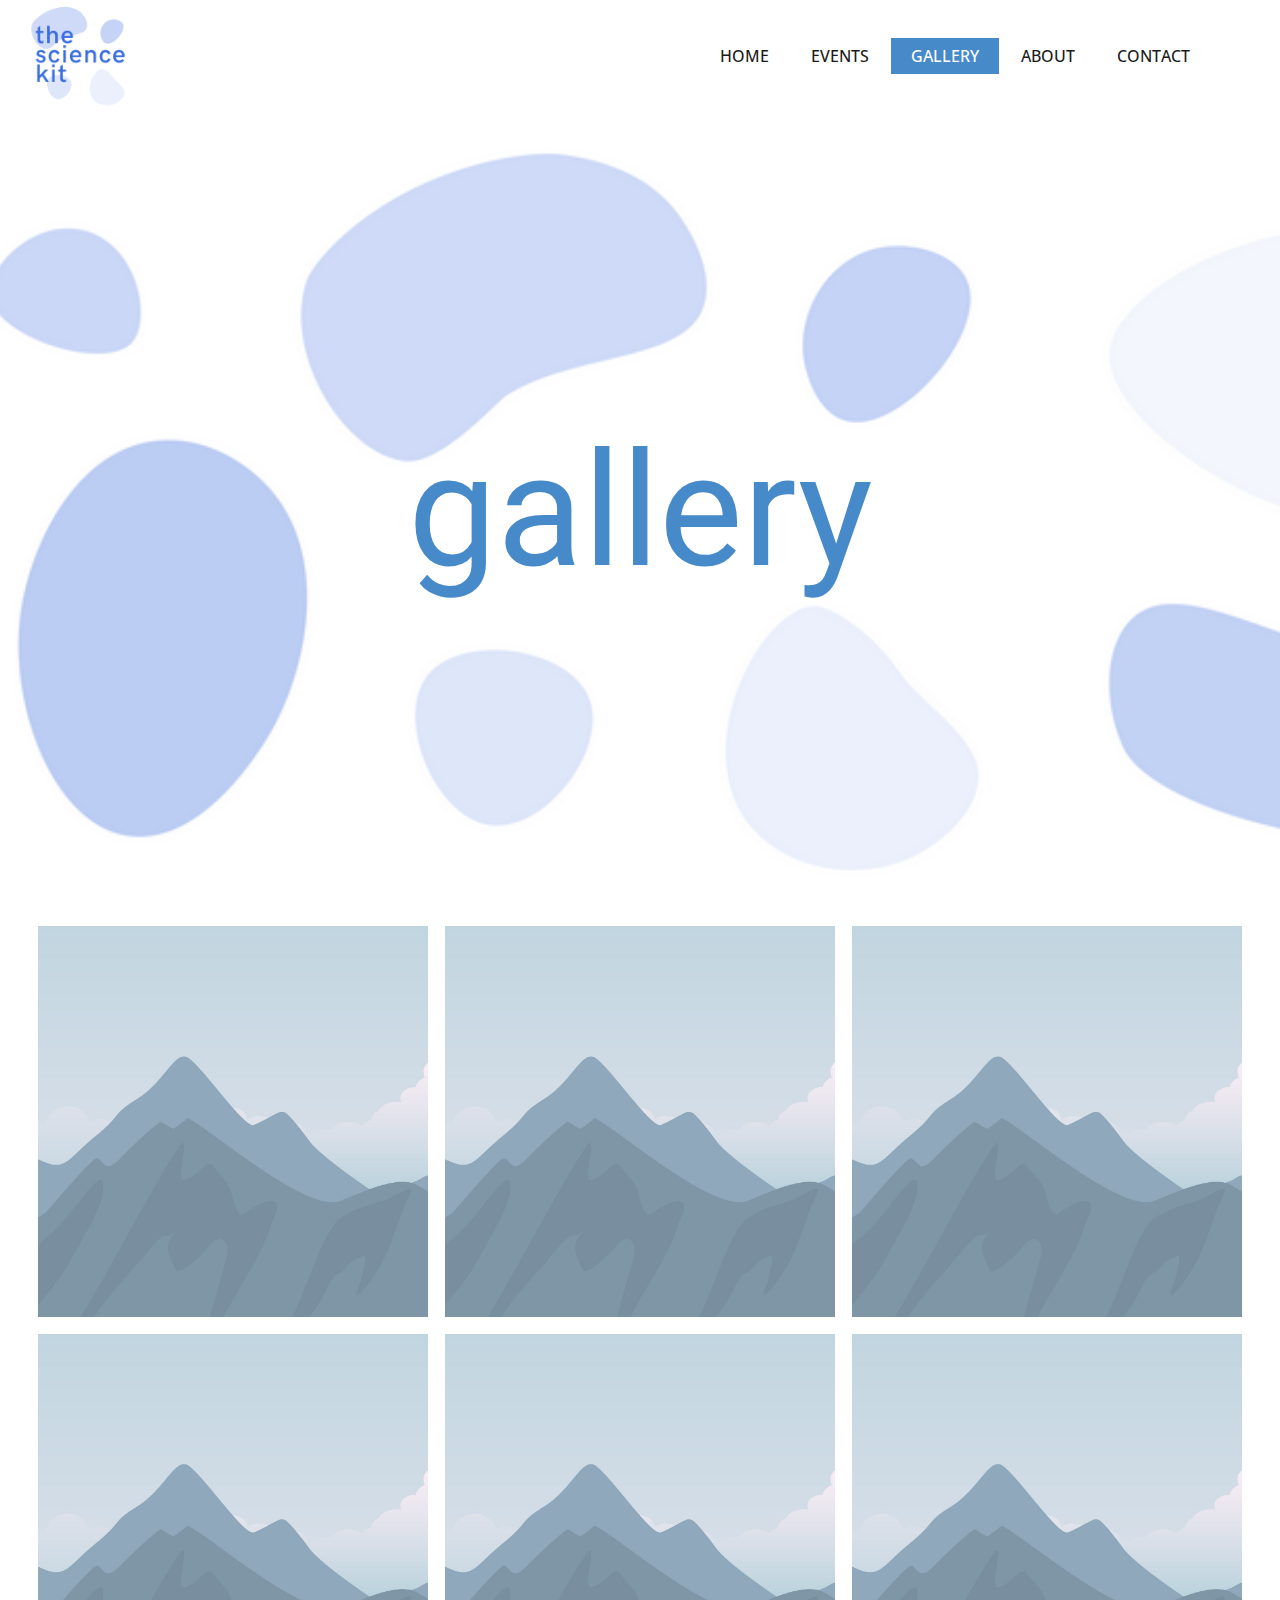
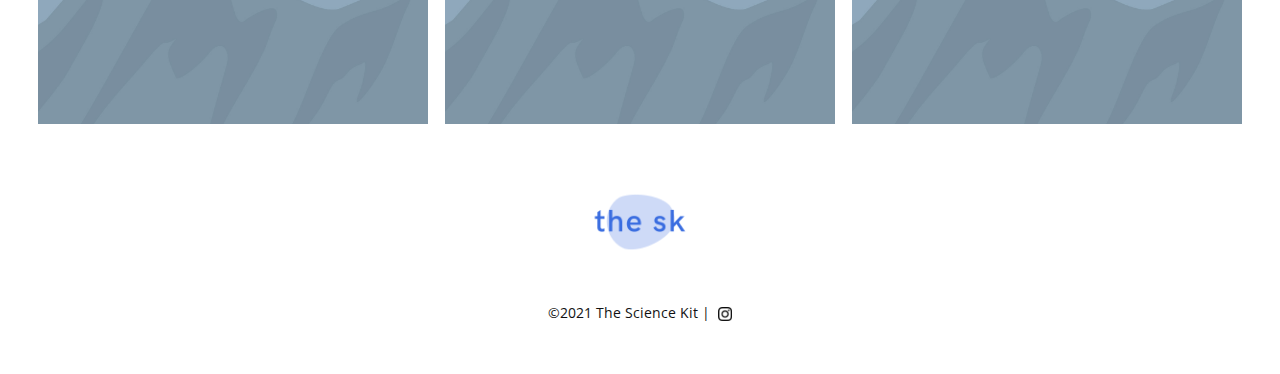
<file: Gallery.html>
<!DOCTYPE html>
<html style="font-size: 16px;" lang="en"><head>
    <meta name="viewport" content="width=device-width, initial-scale=1.0">
    <meta charset="utf-8">
    <meta name="keywords" content="gallery​">
    <meta name="description" content="">
    <title>Gallery</title>
    <link rel="stylesheet" href="nicepage.css" media="screen">
<link rel="stylesheet" href="Gallery.css" media="screen">
    <script class="u-script" type="text/javascript" src="jquery.js" defer=""></script>
    <script class="u-script" type="text/javascript" src="nicepage.js" defer=""></script>
    <meta name="generator" content="Nicepage 5.21.3, nicepage.com">
    <link id="u-theme-google-font" rel="stylesheet" href="https://fonts.googleapis.com/css?family=Roboto:100,100i,300,300i,400,400i,500,500i,700,700i,900,900i|Open+Sans:300,300i,400,400i,500,500i,600,600i,700,700i,800,800i">
    
    
    
    
    <script type="application/ld+json">{
		"@context": "http://schema.org",
		"@type": "Organization",
		"name": "",
		"logo": "images/Logolighttransparentblob.png"
}</script>
    <meta name="theme-color" content="#478ac9">
    <meta property="og:title" content="Gallery">
    <meta property="og:type" content="website">
  <meta data-intl-tel-input-cdn-path="intlTelInput/"></head>
  <body data-path-to-root="./" data-include-products="false" class="u-body u-xl-mode" data-lang="en"><header class="u-clearfix u-header u-header" id="sec-0c2c"><div class="u-clearfix u-sheet u-sheet-1">
        <a href="https://www.thesciencekit.org/" class="u-image u-logo u-image-1" data-image-width="2000" data-image-height="2000">
          <img src="images/Logolighttransparentblob.png" class="u-logo-image u-logo-image-1">
        </a>
        <nav class="u-menu u-menu-dropdown u-offcanvas u-menu-1">
          <div class="menu-collapse" style="font-size: 1rem; letter-spacing: 0px; text-transform: uppercase; font-weight: 500;">
            <a class="u-button-style u-custom-active-border-color u-custom-active-color u-custom-border u-custom-border-color u-custom-borders u-custom-hover-border-color u-custom-hover-color u-custom-left-right-menu-spacing u-custom-padding-bottom u-custom-text-active-color u-custom-text-color u-custom-text-decoration u-custom-text-hover-color u-custom-top-bottom-menu-spacing u-nav-link u-text-active-palette-1-base u-text-hover-palette-2-base" href="#">default-image.jpg default-image.jpg-link" viewBox="0 0 24 24"><use xmlns:xlink="http://www.w3.org/1999/xlink" xlink:href="#menu-hamburger"default-image.jpg>default-image.jpg default-image.jpg-content" version="1.1" id="menu-hamburger" viewBox="0 0 16 16" x="0px" y="0px" xmlns:xlink="http://www.w3.org/1999/xlink" xmlns="http://www.w3.default-image.jpg"><g><rect y="1" width="16" height="2"></rect><rect y="7" width="16" height="2"></rect><rect y="13" width="16" height="2"></recdefault-image.jpg>
            </a>
          </div>
          <div class="u-custom-menu u-nav-container">
            <ul class="u-nav u-spacing-2 u-unstyled u-nav-1"><li class="u-nav-item"><a class="u-active-palette-1-base u-border-active-grey-30 u-border-hover-grey-30 u-border-no-bottom u-border-no-left u-border-no-top u-button-style u-hover-palette-1-light-1 u-nav-link u-text-active-white u-text-grey-90 u-text-hover-white" href="Home.html" style="padding: 10px 20px;">Home</a>
</li><li class="u-nav-item"><a class="u-active-palette-1-base u-border-active-grey-30 u-border-hover-grey-30 u-border-no-bottom u-border-no-left u-border-no-top u-button-style u-hover-palette-1-light-1 u-nav-link u-text-active-white u-text-grey-90 u-text-hover-white" href="Events.html" style="padding: 10px 20px;">Events</a>
</li><li class="u-nav-item"><a class="u-active-palette-1-base u-border-active-grey-30 u-border-hover-grey-30 u-border-no-bottom u-border-no-left u-border-no-top u-button-style u-hover-palette-1-light-1 u-nav-link u-text-active-white u-text-grey-90 u-text-hover-white" href="Gallery.html" style="padding: 10px 20px;">Gallery</a>
</li><li class="u-nav-item"><a class="u-active-palette-1-base u-border-active-grey-30 u-border-hover-grey-30 u-border-no-bottom u-border-no-left u-border-no-top u-button-style u-hover-palette-1-light-1 u-nav-link u-text-active-white u-text-grey-90 u-text-hover-white" href="About.html" style="padding: 10px 20px;">About</a>
</li><li class="u-nav-item"><a class="u-active-palette-1-base u-border-active-grey-30 u-border-hover-grey-30 u-border-no-bottom u-border-no-left u-border-no-top u-button-style u-hover-palette-1-light-1 u-nav-link u-text-active-white u-text-grey-90 u-text-hover-white" href="Contact.html" style="padding: 10px 20px;">Contact</a>
</li></ul>
          </div>
          <div class="u-custom-menu u-nav-container-collapse">
            <div class="u-black u-container-style u-inner-container-layout u-opacity u-opacity-95 u-sidenav">
              <div class="u-inner-container-layout u-sidenav-overflow">
                <div class="u-menu-close"></div>
                <ul class="u-align-center u-nav u-popupmenu-items u-unstyled u-nav-2"><li class="u-nav-item"><a class="u-button-style u-nav-link" href="Home.html">Home</a>
</li><li class="u-nav-item"><a class="u-button-style u-nav-link" href="Events.html">Events</a>
</li><li class="u-nav-item"><a class="u-button-style u-nav-link" href="Gallery.html">Gallery</a>
</li><li class="u-nav-item"><a class="u-button-style u-nav-link" href="About.html">About</a>
</li><li class="u-nav-item"><a class="u-button-style u-nav-link" href="Contact.html">Contact</a>
</li></ul>
              </div>
            </div>
            <div class="u-black u-menu-overlay u-opacity u-opacity-70"></div>
          </div>
        </nav>
      </div></header>
    <section class="u-clearfix u-image u-section-1" id="sec-a6a7" data-image-width="10000" data-image-height="2000">
      <div class="u-clearfix u-sheet u-valign-middle u-sheet-1">
        <h1 class="u-text u-text-default u-text-palette-1-base u-text-1">gallery </h1>
      </div>
    </section>
    <section class="u-align-center u-clearfix u-section-2" id="sec-4a07">
      <div class="u-clearfix u-sheet u-sheet-1">
        <div class="custom-expanded u-gallery u-layout-grid u-lightbox u-show-text-on-hover u-gallery-1">
          <div class="u-gallery-inner u-gallery-inner-1">
            <div class="u-effect-fade u-gallery-item">
              <div class="u-back-slide">
                <img class="u-back-image u-expanded" src="images/default-image.jpg">
              </div>
              <div class="u-over-slide u-shading u-over-slide-1"></div>
            </div>
            <div class="u-effect-fade u-gallery-item">
              <div class="u-back-slide">
                <img class="u-back-image u-expanded" src="images/default-image.jpg">
              </div>
              <div class="u-over-slide u-shading u-over-slide-2"></div>
            </div>
            <div class="u-effect-fade u-gallery-item">
              <div class="u-back-slide">
                <img class="u-back-image u-expanded" src="images/default-image.jpg">
              </div>
              <div class="u-over-slide u-shading u-over-slide-3"></div>
            </div>
            <div class="u-effect-fade u-gallery-item">
              <div class="u-back-slide">
                <img class="u-back-image u-expanded" src="images/default-image.jpg">
              </div>
              <div class="u-over-slide u-shading u-over-slide-4"></div>
            </div>
            <div class="u-effect-fade u-gallery-item">
              <div class="u-back-slide">
                <img class="u-back-image u-expanded" src="images/default-image.jpg">
              </div>
              <div class="u-over-slide u-shading u-over-slide-5"></div>
            </div>
            <div class="u-effect-fade u-gallery-item">
              <div class="u-back-slide">
                <img class="u-back-image u-expanded" src="images/default-image.jpg">
              </div>
              <div class="u-over-slide u-shading u-over-slide-6"></div>
            </div>
          </div>
        </div>
      </div>
    </section>
    
    
    
    <footer class="u-align-center u-clearfix u-footer u-white u-footer" id="sec-e929"><div class="u-clearfix u-sheet u-sheet-1">
        <img class="u-image u-image-contain u-image-default u-preserve-proportions u-image-1" src="images/LogoCompacttransparent.png" alt="" data-image-width="2000" data-image-height="2000">
        <p class="u-small-text u-text u-text-variant u-text-1"> ©2021 The Science Kit |&nbsp;&nbsp;<span class="u-file-icon u-icon" data-href="https://instagram.com/the.sk.az?igshid=OGQ5ZDc2ODk2ZA==" data-target="_blank"><img src="images/1384031.png" alt=""></span>
        </p>
      </div></footer>
</body></html>
</file>
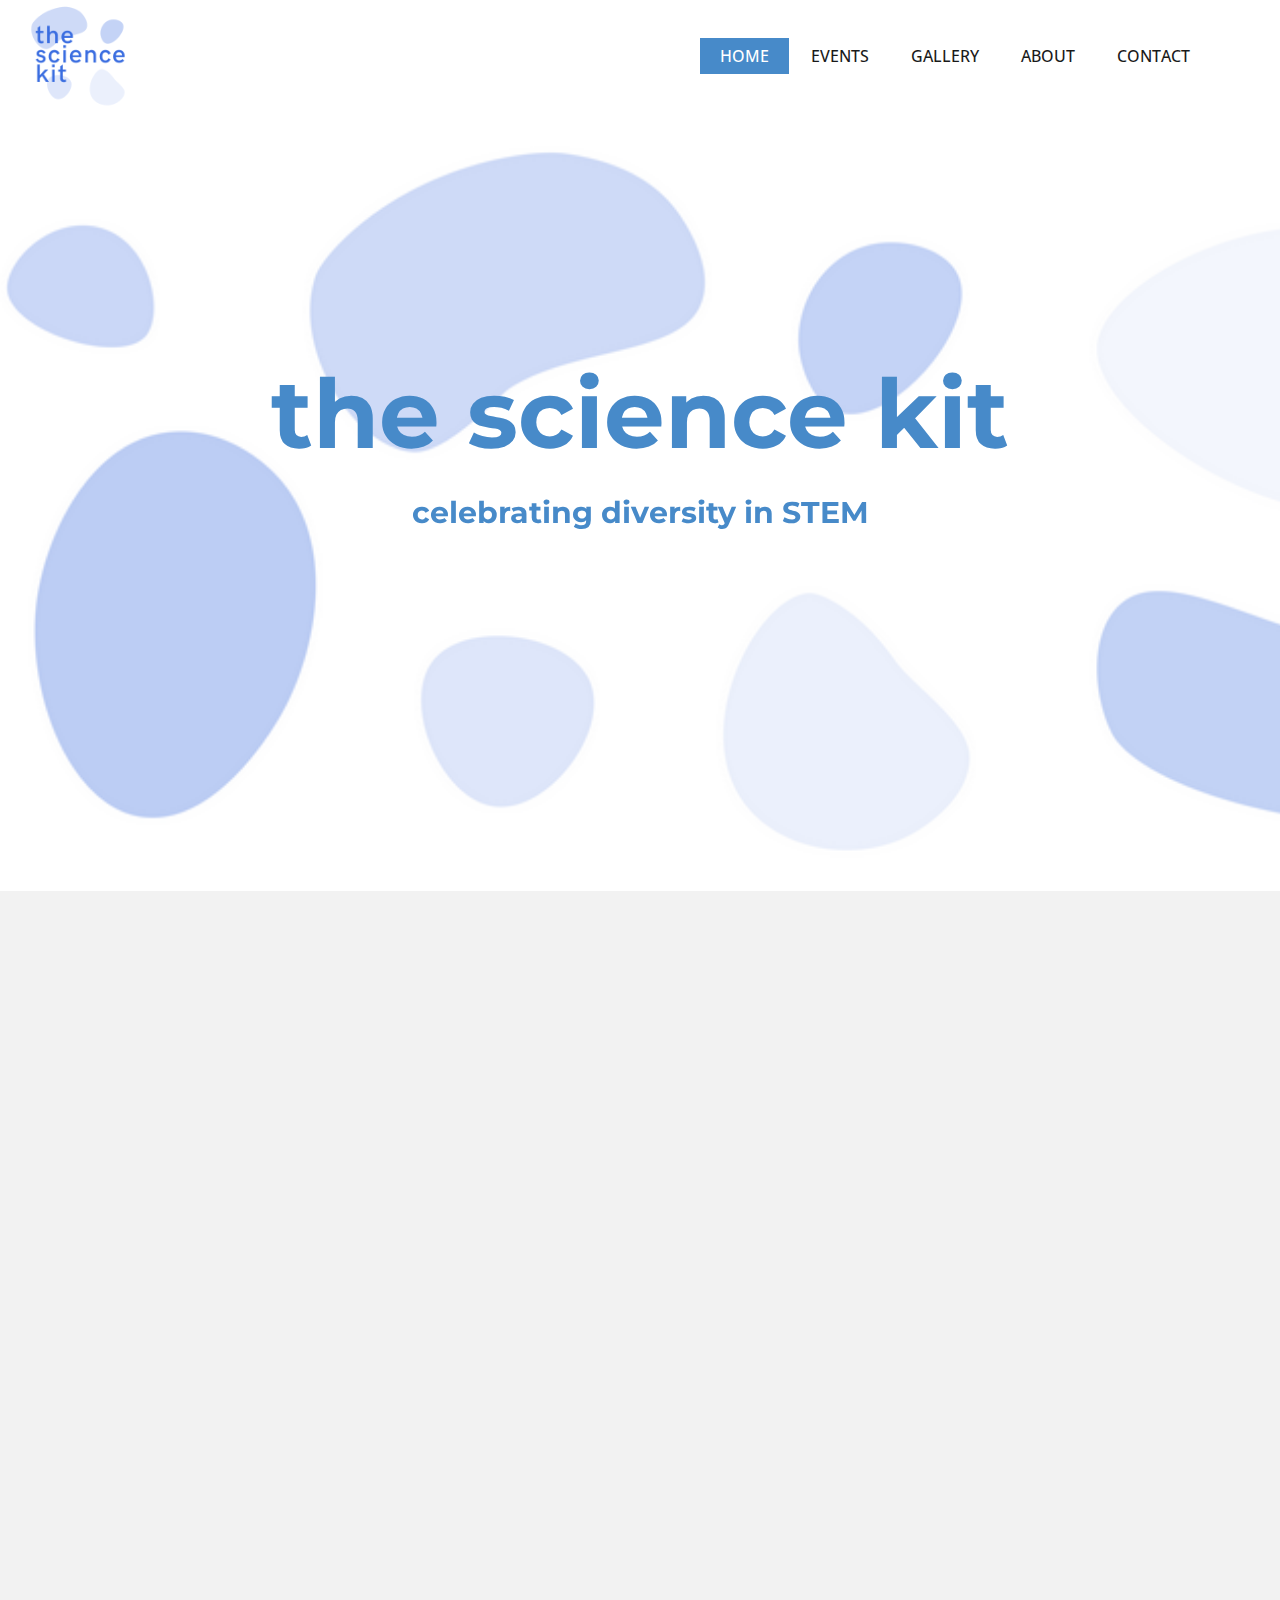
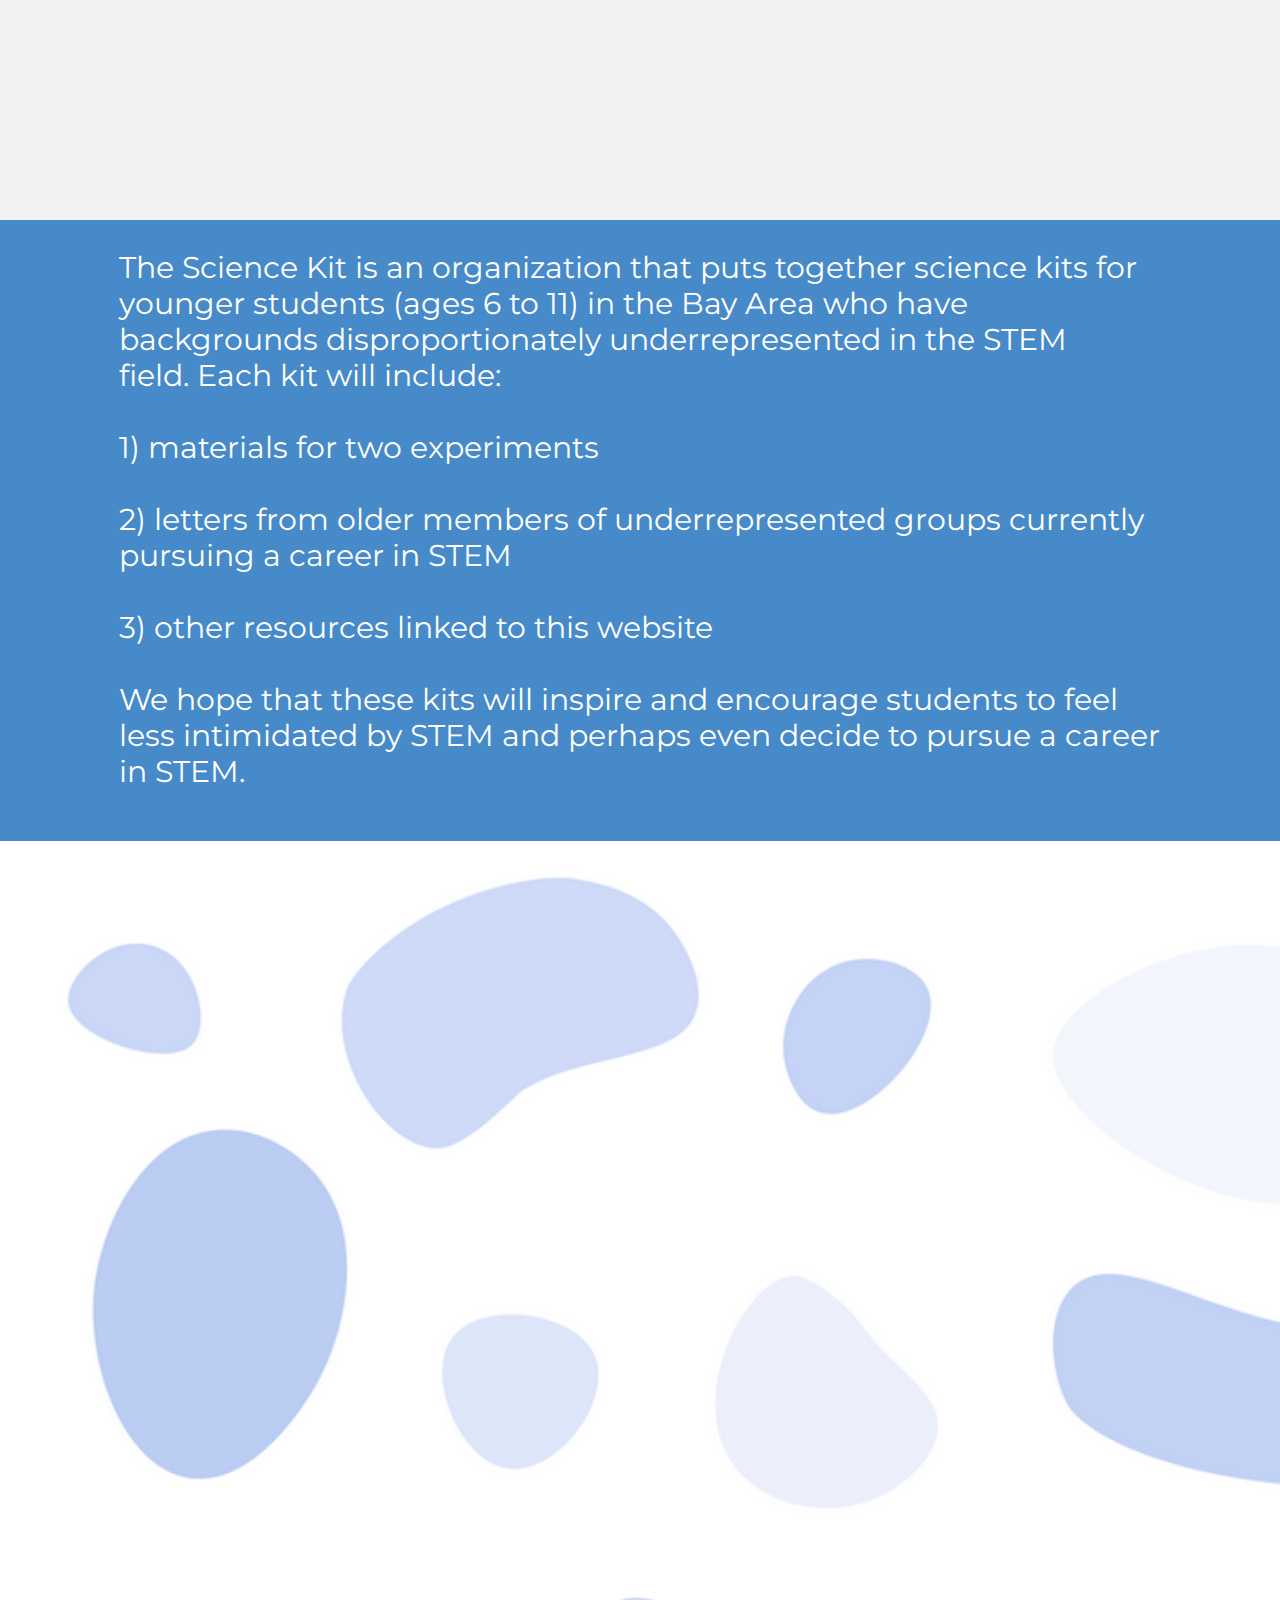
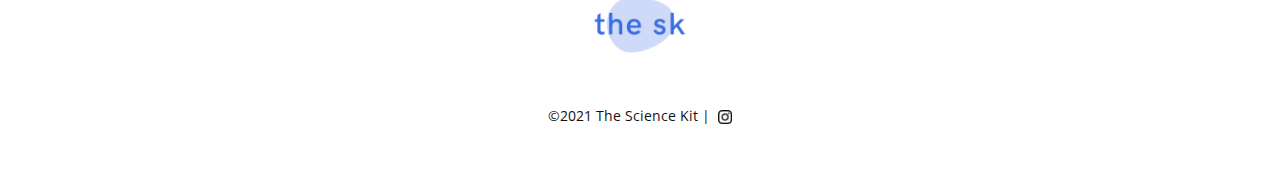
<file: Home.html>
<!DOCTYPE html>
<html style="font-size: 16px;" lang="en"><head>
    <meta name="viewport" content="width=device-width, initial-scale=1.0">
    <meta charset="utf-8">
    <meta name="keywords" content="IT Services, ​Preparing For Your Success Provide Best IT Solutions., Development Services, About Us, Testimonials, Meet The Team, Contact Us, INTUITIVE">
    <meta name="description" content="">
    <title>Home</title>
    <link rel="stylesheet" href="nicepage.css" media="screen">
<link rel="stylesheet" href="Home.css" media="screen">
    <script class="u-script" type="text/javascript" src="jquery.js" defer=""></script>
    <script class="u-script" type="text/javascript" src="nicepage.js" defer=""></script>
    <meta name="generator" content="Nicepage 5.21.3, nicepage.com">
    <link id="u-theme-google-font" rel="stylesheet" href="https://fonts.googleapis.com/css?family=Roboto:100,100i,300,300i,400,400i,500,500i,700,700i,900,900i|Open+Sans:300,300i,400,400i,500,500i,600,600i,700,700i,800,800i">
    <link id="u-page-google-font" rel="stylesheet" href="https://fonts.googleapis.com/css?family=Montserrat:100,100i,200,200i,300,300i,400,400i,500,500i,600,600i,700,700i,800,800i,900,900i">
    
    
    
    
    
    
    <script type="application/ld+json">{
		"@context": "http://schema.org",
		"@type": "Organization",
		"name": "",
		"logo": "images/Logolighttransparentblob.png"
}</script>
    <meta name="theme-color" content="#478ac9">
    <meta property="og:title" content="Home">
    <meta property="og:type" content="website">
  <meta data-intl-tel-input-cdn-path="intlTelInput/"></head>
  <body data-path-to-root="./" data-include-products="false" class="u-body u-xl-mode" data-lang="en"><header class="u-clearfix u-header u-header" id="sec-0c2c"><div class="u-clearfix u-sheet u-sheet-1">
        <a href="https://www.thesciencekit.org/" class="u-image u-logo u-image-1" data-image-width="2000" data-image-height="2000">
          <img src="images/Logolighttransparentblob.png" class="u-logo-image u-logo-image-1">
        </a>
        <nav class="u-menu u-menu-dropdown u-offcanvas u-menu-1">
          <div class="menu-collapse" style="font-size: 1rem; letter-spacing: 0px; text-transform: uppercase; font-weight: 500;">
            <a class="u-button-style u-custom-active-border-color u-custom-active-color u-custom-border u-custom-border-color u-custom-borders u-custom-hover-border-color u-custom-hover-color u-custom-left-right-menu-spacing u-custom-padding-bottom u-custom-text-active-color u-custom-text-color u-custom-text-decoration u-custom-text-hover-color u-custom-top-bottom-menu-spacing u-nav-link u-text-active-palette-1-base u-text-hover-palette-2-base" href="#">
              <svg class="u-svg-link" viewBox="0 0 24 24"><use xmlns:xlink="http://www.w3.org/1999/xlink" xlink:href="#menu-hamburger"></use></svg>
              <svg class="u-svg-content" version="1.1" id="menu-hamburger" viewBox="0 0 16 16" x="0px" y="0px" xmlns:xlink="http://www.w3.org/1999/xlink" xmlns="http://www.w3.org/2000/svg"><g><rect y="1" width="16" height="2"></rect><rect y="7" width="16" height="2"></rect><rect y="13" width="16" height="2"></rect>
</g></svg>
            </a>
          </div>
          <div class="u-custom-menu u-nav-container">
            <ul class="u-nav u-spacing-2 u-unstyled u-nav-1"><li class="u-nav-item"><a class="u-active-palette-1-base u-border-active-grey-30 u-border-hover-grey-30 u-border-no-bottom u-border-no-left u-border-no-top u-button-style u-hover-palette-1-light-1 u-nav-link u-text-active-white u-text-grey-90 u-text-hover-white" href="Home.html" style="padding: 10px 20px;">Home</a>
</li><li class="u-nav-item"><a class="u-active-palette-1-base u-border-active-grey-30 u-border-hover-grey-30 u-border-no-bottom u-border-no-left u-border-no-top u-button-style u-hover-palette-1-light-1 u-nav-link u-text-active-white u-text-grey-90 u-text-hover-white" href="Events.html" style="padding: 10px 20px;">Events</a>
</li><li class="u-nav-item"><a class="u-active-palette-1-base u-border-active-grey-30 u-border-hover-grey-30 u-border-no-bottom u-border-no-left u-border-no-top u-button-style u-hover-palette-1-light-1 u-nav-link u-text-active-white u-text-grey-90 u-text-hover-white" href="Gallery.html" style="padding: 10px 20px;">Gallery</a>
</li><li class="u-nav-item"><a class="u-active-palette-1-base u-border-active-grey-30 u-border-hover-grey-30 u-border-no-bottom u-border-no-left u-border-no-top u-button-style u-hover-palette-1-light-1 u-nav-link u-text-active-white u-text-grey-90 u-text-hover-white" href="About.html" style="padding: 10px 20px;">About</a>
</li><li class="u-nav-item"><a class="u-active-palette-1-base u-border-active-grey-30 u-border-hover-grey-30 u-border-no-bottom u-border-no-left u-border-no-top u-button-style u-hover-palette-1-light-1 u-nav-link u-text-active-white u-text-grey-90 u-text-hover-white" href="Contact.html" style="padding: 10px 20px;">Contact</a>
</li></ul>
          </div>
          <div class="u-custom-menu u-nav-container-collapse">
            <div class="u-black u-container-style u-inner-container-layout u-opacity u-opacity-95 u-sidenav">
              <div class="u-inner-container-layout u-sidenav-overflow">
                <div class="u-menu-close"></div>
                <ul class="u-align-center u-nav u-popupmenu-items u-unstyled u-nav-2"><li class="u-nav-item"><a class="u-button-style u-nav-link" href="Home.html">Home</a>
</li><li class="u-nav-item"><a class="u-button-style u-nav-link" href="Events.html">Events</a>
</li><li class="u-nav-item"><a class="u-button-style u-nav-link" href="Gallery.html">Gallery</a>
</li><li class="u-nav-item"><a class="u-button-style u-nav-link" href="About.html">About</a>
</li><li class="u-nav-item"><a class="u-button-style u-nav-link" href="Contact.html">Contact</a>
</li></ul>
              </div>
            </div>
            <div class="u-black u-menu-overlay u-opacity u-opacity-70"></div>
          </div>
        </nav>
      </div></header>
    <section class="u-clearfix u-image u-section-1" id="carousel_2917" data-image-width="10000" data-image-height="2000">
      <div class="u-clearfix u-sheet u-sheet-1">
        <h1 class="u-custom-font u-font-montserrat u-text u-text-default u-text-palette-1-base u-text-1" data-animation-name="slideIn" data-animation-duration="2000" data-animation-direction="Left">the science kit</h1>
        <h5 class="u-custom-font u-font-montserrat u-text u-text-default u-text-palette-1-base u-text-2" data-animation-name="slideIn" data-animation-duration="2000" data-animation-direction="Right">celebrating diversity in STEM</h5>
      </div>
    </section>
    <section class="u-clearfix u-grey-5 u-section-2" id="carousel_b91f">
      <div class="data-layout-selected u-clearfix u-expanded-width u-gutter-30 u-layout-wrap u-layout-wrap-1">
        <div class="u-layout">
          <div class="u-layout-row">
            <div class="u-container-style u-layout-cell u-shape-rectangle u-size-60 u-white u-layout-cell-1" data-animation-name="slideIn" data-animation-duration="2000" data-animation-direction="Left">
              <div class="u-container-layout u-container-layout-1">
                <h2 class="u-align-left u-custom-font u-font-montserrat u-text u-text-1"> what we do</h2>
                <p class="u-align-left u-text u-text-2">provide</p>
                <h4 class="u-align-center u-custom-font u-font-montserrat u-text u-text-3"> we put together science kits for younger students who have backgrounds disproportionately underrepresented in STEM</h4>
                <p class="u-align-left u-text u-text-4">inspire</p>
                <h4 class="u-align-center u-custom-font u-font-montserrat u-text u-text-5"> we aim to excite the next generation of innovators and creators about what’s to come and what STEM holds for them</h4>
                <p class="u-align-left u-text u-text-6">amplify </p>
                <h4 class="u-align-center u-custom-font u-font-montserrat u-text u-text-7">
                  <br>we acknowledge, highlight, and celebrate the experiences of disproportionately underrepresented groups in STEM
                </h4>
                <a href="https://nicepage.com/css-templates" class="u-active-palette-1-light-1 u-border-none u-btn u-btn-round u-button-style u-hover-palette-1-light-1 u-palette-1-base u-radius-50 u-text-active-white u-text-body-alt-color u-text-hover-white u-btn-1">Join our team</a>
              </div>
            </div>
          </div>
        </div>
      </div>
    </section>
    <section class="u-align-left u-clearfix u-palette-1-base u-section-3" id="carousel_9653">
      <div class="u-clearfix u-sheet u-sheet-1">
        <h6 class="u-align-left u-custom-font u-font-montserrat u-text u-text-1">The Science Kit is an organization that puts together science kits for younger students (ages 6 to 11) in the Bay Area who have backgrounds disproportionately underrepresented in the STEM field.&nbsp;Each kit will include:<br>
          <br>1) materials for two experiments<br>
          <br>2) letters from older members of underrepresented groups currently pursuing a career in STEM<br>
          <br>3) other resources linked to this website<br>&nbsp;<br>We hope that these kits will inspire and encourage students to feel less intimidated by STEM and perhaps even decide to pursue a career in STEM.
        </h6>
      </div>
    </section>
    <section class="u-align-center u-clearfix u-image u-section-4" id="carousel_2b92" data-image-width="10000" data-image-height="2000">
      <div class="u-clearfix u-sheet u-sheet-1">
      </div>

    </section>
    <style class="u-overlap-style">.u-overlap:not(.u-sticky-scroll) .u-header {
background-color: #ffffff !important
}</style>
    
    
    
    <footer class="u-align-center u-clearfix u-footer u-white u-footer" id="sec-e929"><div class="u-clearfix u-sheet u-sheet-1">
        <img class="u-image u-image-contain u-image-default u-preserve-proportions u-image-1" src="images/LogoCompacttransparent.png" alt="" data-image-width="2000" data-image-height="2000">
        <p class="u-small-text u-text u-text-variant u-text-1"> ©2021 The Science Kit |&nbsp;&nbsp;<span class="u-file-icon u-icon" data-href="https://instagram.com/the.sk.az?igshid=OGQ5ZDc2ODk2ZA==" data-target="_blank"><img src="images/1384031.png" alt=""></span>
        </p>
      </div></footer>

</body></html>
</file>
